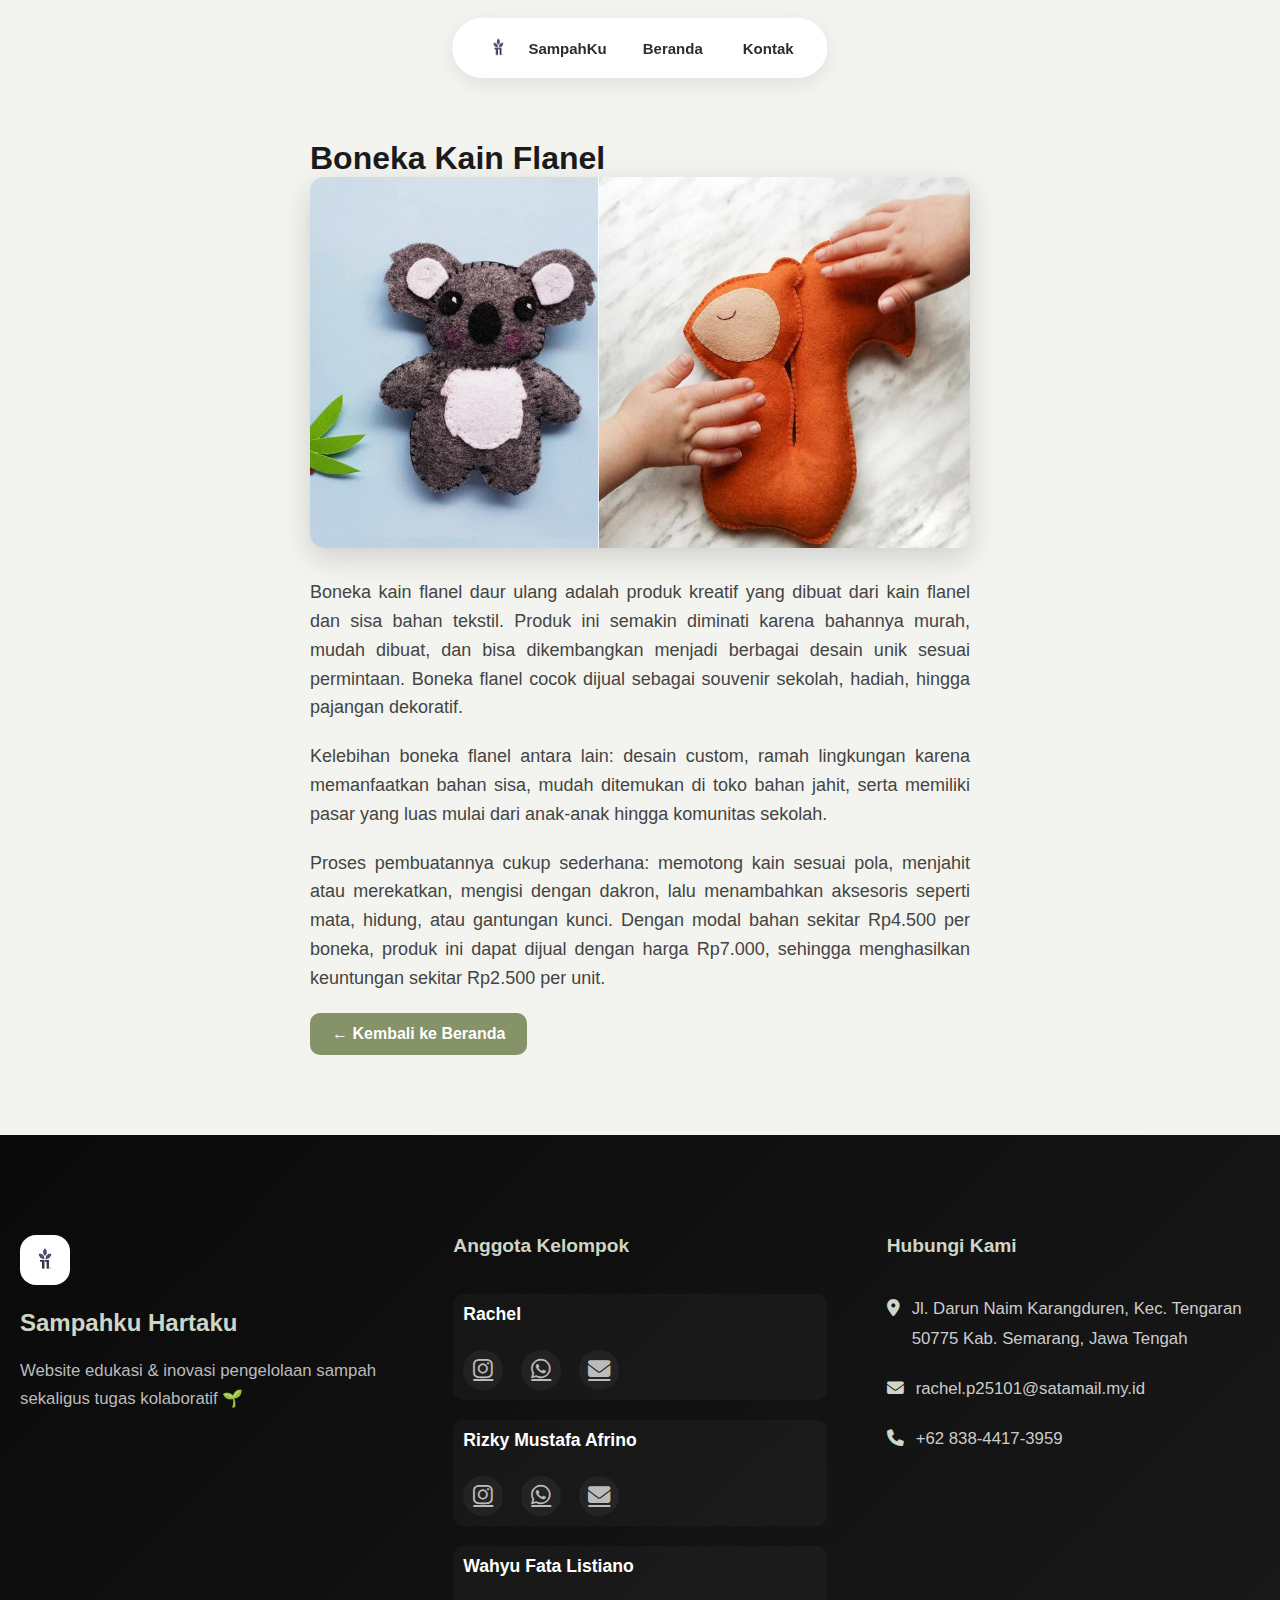
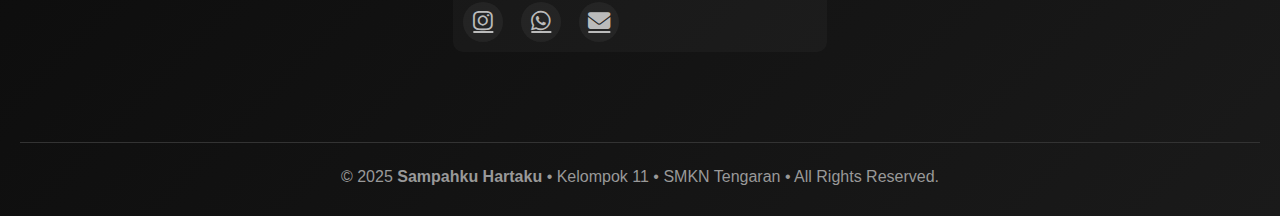
<file: boneka/index.html>
<!DOCTYPE html>
<html lang="en">
<head>
  <meta charset="UTF-8">
  <meta name="viewport" content="width=device-width, initial-scale=1.0">
  <meta http-equiv="X-UA-Compatible" content="ie=edge">
   <link rel="stylesheet" href="https://cdnjs.cloudflare.com/ajax/libs/font-awesome/6.5.0/css/all.min.css">
  <link rel="stylesheet" href="css/style.css">
  <title>Boneka Kain Flanel</title>
</head>
<body>
   <nav class="nav">
    <div class="logo">
      <img src="../assets/gambar/logo.png" alt="Logo" class="logo-img">
      <div style="font-size:15px" onclick="window.location.href='index.html'">SampahKu</div>
    </div>

    <div class="nav-links">
      <a href="../index.html">Beranda</a>
      <a href="#kontak">Kontak</a>
    </div>

    <div class="hamburger" id="hamburger">
      <span></span>
      <span></span>
      <span></span>
    </div>

    <div class="nav-dropdown" id="navDropdown">
      <a href="../index.html">Beranda</a>
      <a href="#kontak">Kontak</a>
    </div>
  </nav>

  <div class="container">
    <h1 class="text">Boneka Kain Flanel</h1>

    <img src="../assets/gambar/boneka.jpg" class="gambar" alt="Boneka Flanel">

    <p class="materi">
      Boneka kain flanel daur ulang adalah produk kreatif yang dibuat dari kain flanel 
      dan sisa bahan tekstil. Produk ini semakin diminati karena bahannya murah, mudah
      dibuat, dan bisa dikembangkan menjadi berbagai desain unik sesuai permintaan.
      Boneka flanel cocok dijual sebagai souvenir sekolah, hadiah, hingga pajangan dekoratif.
    </p>

    <p class="materi">
      Kelebihan boneka flanel antara lain: desain custom, ramah lingkungan karena memanfaatkan 
      bahan sisa, mudah ditemukan di toko bahan jahit, serta memiliki pasar yang luas mulai dari 
      anak-anak hingga komunitas sekolah.
    </p>

    <p class="materi">
      Proses pembuatannya cukup sederhana: memotong kain sesuai pola, menjahit atau merekatkan,
      mengisi dengan dakron, lalu menambahkan aksesoris seperti mata, hidung, atau gantungan kunci.
      Dengan modal bahan sekitar Rp4.500 per boneka, produk ini dapat dijual dengan harga Rp7.000,
      sehingga menghasilkan keuntungan sekitar Rp2.500 per unit.
    </p>

    <a href="../index.html" class="btn-back">← Kembali ke Beranda</a>
  </div>

<footer class="footer">
  <div class="footer-container">
    <div class="footer-brand">
      <img src="../assets/gambar/logo.png" alt="Logo" class="footer-logo">
      <h3>Sampahku Hartaku</h3>
      <p>Website edukasi & inovasi pengelolaan sampah sekaligus tugas kolaboratif 🌱</p>
    </div>

    <div class="footer-team">
      <h4>Anggota Kelompok</h4>
      <div class="member-footer">
        <h5>Rachel</h5>
        <div class="social-icons">
          <a href="https://instagram.com/racchell.a" target="_blank"><i class="fab fa-instagram"></i></a>
          <a href="https://wa.me/6283142612230" target="_blank"><i class="fab fa-whatsapp"></i></a>
          <a href="mailto:rachel.p25101@satamail.my.id
            "><i class="fas fa-envelope"></i></a>
        </div>
      </div>

      <div class="member-footer">
        <h5>Rizky Mustafa Afrino</h5>
        <div class="social-icons">
          <a href="https://instagram.com/riz_456d" target="_blank"><i class="fab fa-instagram"></i></a>
          <a href="https://wa.me/6282326744030" target="_blank"><i class="fab fa-whatsapp"></i></a>
          <a href="mailto:rizkymustafa21@gmail.com"><i class="fas fa-envelope"></i></a>
        </div>
      </div>

      <div class="member-footer">
        <h5>Wahyu Fata Listiano</h5>
        <div class="social-icons">
          <a href="https://instagram.com/pat4_li" target="_blank"><i class="fab fa-instagram"></i></a>
          <a href="https://wa.me/6283844173959" target="_blank"><i class="fab fa-whatsapp"></i></a>
          <a href="mailto:wahyu.p25137@satamail.my.id"><i class="fas fa-envelope"></i></a>
        </div>
      </div>
    </div>

    <div class="footer-contact" id="kontak">
      <h4>Hubungi Kami</h4>
      <p><i class="fas fa-map-marker-alt"></i>Jl. Darun Naim Karangduren, Kec. Tengaran 50775 Kab. Semarang, Jawa Tengah</p>
      <p><i class="fas fa-envelope"></i>rachel.p25101@satamail.my.id</p>
      <p><i class="fas fa-phone"></i> +62 838-4417-3959</p>
    </div>
  </div>
  
  <div class="footer-bottom">
   <p>© 2025 <strong>Sampahku Hartaku</strong> • Kelompok 11 • SMKN Tengaran • All Rights Reserved.</p>
  </div>
</footer>
   <script src="../assets/javascript/script.js"></script>
 </body>
</html>
</file>
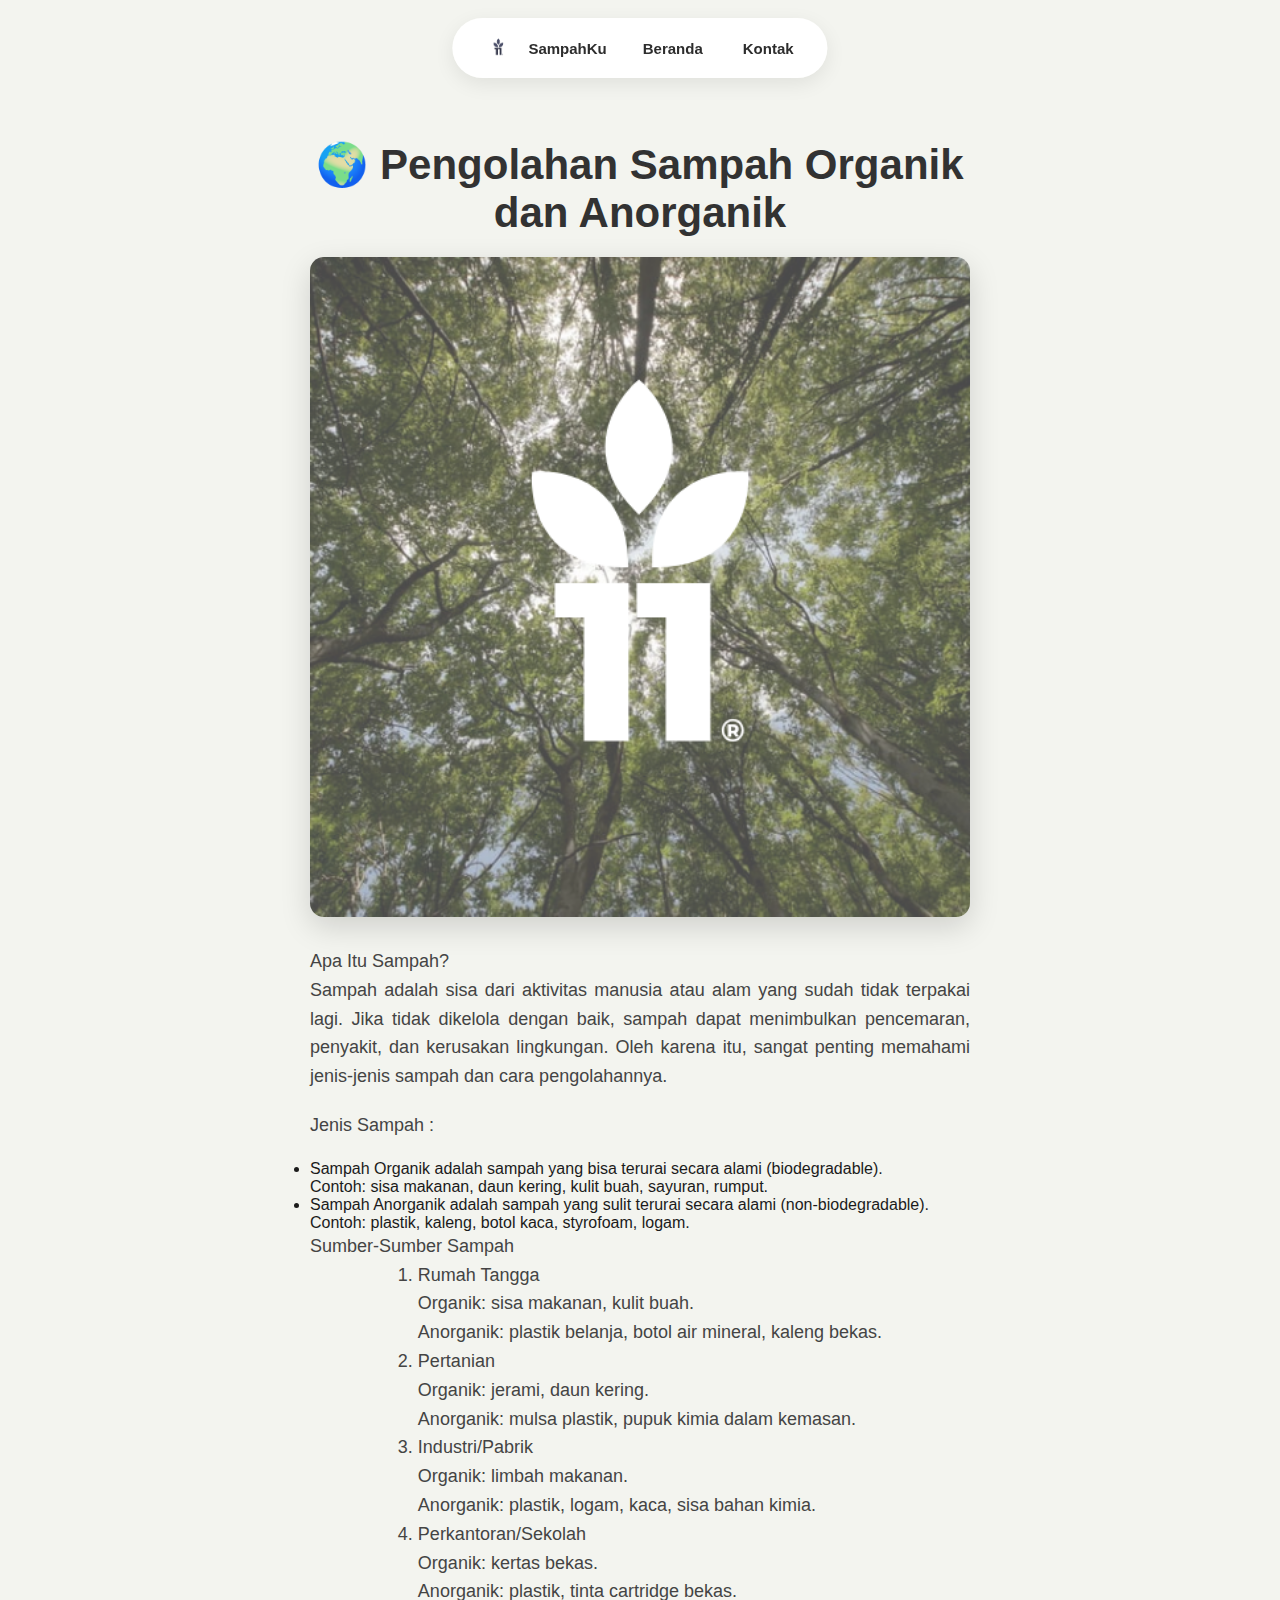
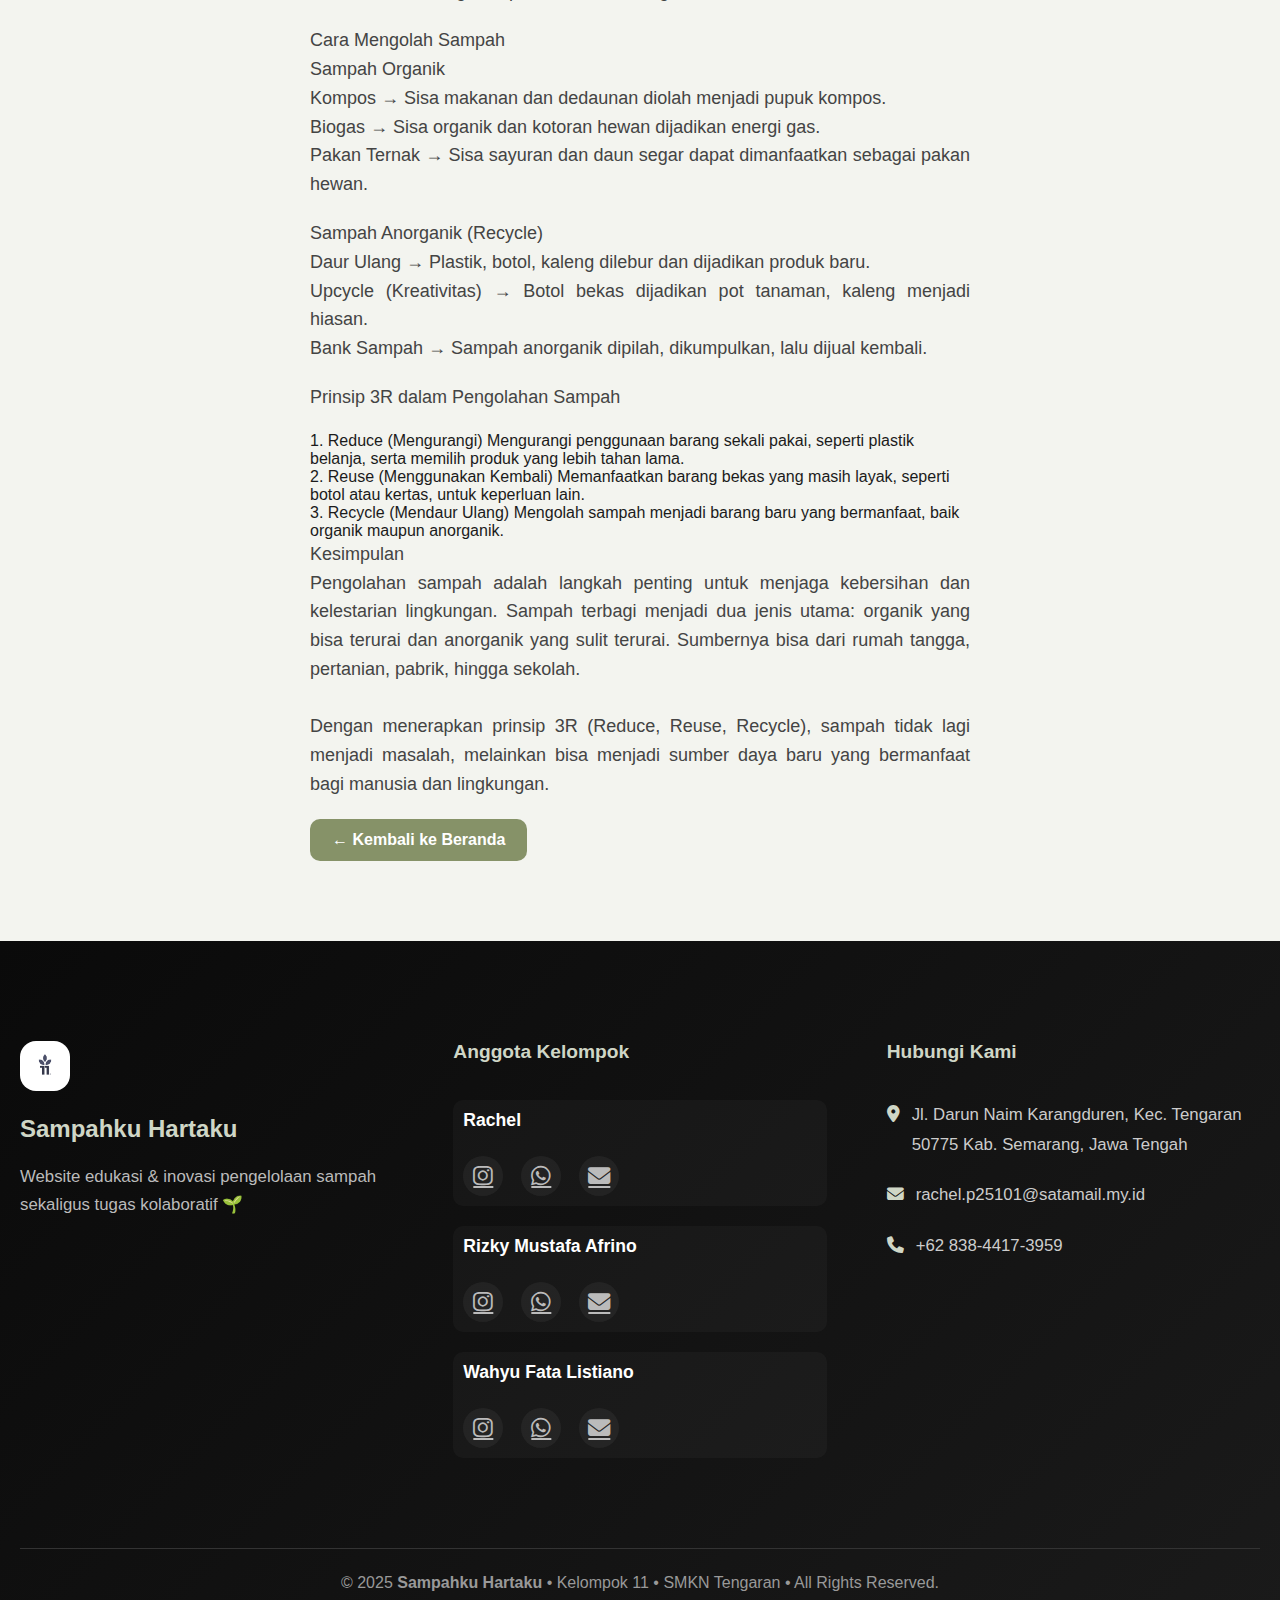
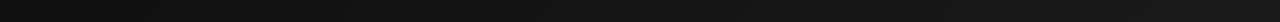
<file: ipas/index.html>
<!DOCTYPE html>
<html lang="en">
<head>
  <meta charset="UTF-8">
  <meta name="viewport" content="width=device-width, initial-scale=1.0">
  <meta http-equiv="X-UA-Compatible" content="ie=edge">
   <link rel="stylesheet" href="https://cdnjs.cloudflare.com/ajax/libs/font-awesome/6.5.0/css/all.min.css">
  <link rel="stylesheet" href="style.css">
  <title>Materi Ipas</title>
</head>
<body>
   <nav class="nav">
    <div class="logo">
      <img src="../assets/gambar/logo.png" alt="Logo" class="logo-img">
      <div style="font-size:15px" onclick="window.location.href='index.html'">SampahKu</div>
    </div>

    <div class="nav-links">
      <a href="../index.html">Beranda</a>
      <a href="#kontak">Kontak</a>
    </div>

    <div class="hamburger" id="hamburger">
      <span></span>
      <span></span>
      <span></span>
    </div>

    <div class="nav-dropdown" id="navDropdown">
      <a href="../index.html">Beranda</a>
      <a href="#kontak">Kontak</a>
    </div>
  </nav>

  <div class="container">
    <h1 class="title">🌍 Pengolahan Sampah Organik dan Anorganik</h1>

    <img src="../assets/gambar/ipas.png" class="gambar" alt="Ipas">

    <p class="materi">
      Apa Itu Sampah? <br>  Sampah adalah sisa dari aktivitas manusia atau alam yang sudah tidak terpakai lagi. Jika tidak dikelola dengan baik, sampah dapat menimbulkan pencemaran, penyakit, dan kerusakan lingkungan. Oleh karena itu, sangat penting memahami jenis-jenis sampah dan cara pengolahannya.
    </p>
    
    <p class="materi">
        Jenis Sampah :
        <ul class="jenis">
          <li>Sampah Organik adalah sampah yang bisa terurai secara alami (biodegradable). <br>Contoh: sisa makanan, daun kering, kulit buah, sayuran, rumput.</li>
          <li>Sampah Anorganik adalah sampah yang sulit terurai secara alami (non-biodegradable).<br>Contoh: plastik, kaleng, botol kaca, styrofoam, logam.</li>
        </ul>
     </p>
     
     <div class="materi">
     <p>Sumber-Sumber Sampah</p>
       <ol>
         <li>Rumah Tangga <br> Organik: sisa makanan, kulit buah. <br>Anorganik: plastik belanja, botol air mineral, kaleng bekas.</li>
         <li>Pertanian <br> Organik: jerami, daun kering. <br> Anorganik: mulsa plastik, pupuk kimia dalam kemasan.</li>
         <li>Industri/Pabrik <br>Organik: limbah makanan. <br>Anorganik: plastik, logam, kaca, sisa bahan kimia.</li>
         <li>Perkantoran/Sekolah <br> Organik: kertas bekas. <br> Anorganik: plastik, tinta cartridge bekas.</li>
       </ol>
       </div>
       
    <p class="materi">Cara Mengolah Sampah <br> Sampah Organik <br>Kompos → Sisa makanan dan dedaunan diolah menjadi pupuk kompos.<br>Biogas → Sisa organik dan kotoran hewan dijadikan energi gas.<br>Pakan Ternak → Sisa sayuran dan daun segar dapat dimanfaatkan sebagai pakan hewan.</p>
      
    <p class="materi"> Sampah Anorganik  (Recycle) <br> Daur Ulang → Plastik, botol, kaleng dilebur dan dijadikan produk baru. <br> Upcycle (Kreativitas) → Botol bekas dijadikan pot tanaman, kaleng menjadi hiasan. <br> Bank Sampah → Sampah anorganik dipilah, dikumpulkan, lalu dijual kembali.</p>
    
    <p class="materi">Prinsip 3R dalam Pengolahan Sampah 
    <p>1. Reduce (Mengurangi) Mengurangi penggunaan barang sekali pakai, seperti plastik belanja, serta memilih produk yang lebih tahan lama.</p>
    
    <p>2. Reuse (Menggunakan Kembali) Memanfaatkan barang bekas yang masih layak, seperti botol atau kertas, untuk keperluan lain.</p>
    <p>3. Recycle (Mendaur Ulang) Mengolah sampah menjadi barang baru yang bermanfaat, baik organik maupun anorganik.</p>

</p>
    
    <p class="materi">Kesimpulan <br> Pengolahan sampah adalah langkah penting untuk menjaga kebersihan dan kelestarian lingkungan. Sampah terbagi menjadi dua jenis utama: organik yang bisa terurai dan anorganik yang sulit terurai. Sumbernya bisa dari rumah tangga, pertanian, pabrik, hingga sekolah. <br> <br>Dengan menerapkan prinsip 3R (Reduce, Reuse, Recycle), sampah tidak lagi menjadi masalah, melainkan bisa menjadi sumber daya baru yang bermanfaat bagi manusia dan lingkungan.
    </p>
       
    <a href="../index.html" class="btn-back">← Kembali ke Beranda</a>
  </div>
  
  <footer class="footer">
  <div class="footer-container">
    <div class="footer-brand">
      <img src="../assets/gambar/logo.png" alt="Logo" class="footer-logo">
      <h3>Sampahku Hartaku</h3>
      <p>Website edukasi & inovasi pengelolaan sampah sekaligus tugas kolaboratif 🌱</p>
    </div>

    <div class="footer-team">
      <h4>Anggota Kelompok</h4>
      <div class="member-footer">
        <h5>Rachel</h5>
        <div class="social-icons">
          <a href="https://instagram.com/racchell.a" target="_blank"><i class="fab fa-instagram"></i></a>
          <a href="https://wa.me/6283142612230" target="_blank"><i class="fab fa-whatsapp"></i></a>
          <a href="mailto:rachel.p25101@satamail.my.id
            "><i class="fas fa-envelope"></i></a>
        </div>
      </div>

      <div class="member-footer">
        <h5>Rizky Mustafa Afrino</h5>
        <div class="social-icons">
          <a href="https://instagram.com/riz_456d" target="_blank"><i class="fab fa-instagram"></i></a>
          <a href="https://wa.me/6282326744030" target="_blank"><i class="fab fa-whatsapp"></i></a>
          <a href="mailto:rizkymustafa21@gmail.com"><i class="fas fa-envelope"></i></a>
        </div>
      </div>

      <div class="member-footer">
        <h5>Wahyu Fata Listiano</h5>
        <div class="social-icons">
          <a href="https://instagram.com/pat4_li" target="_blank"><i class="fab fa-instagram"></i></a>
          <a href="https://wa.me/6283844173959" target="_blank"><i class="fab fa-whatsapp"></i></a>
          <a href="mailto:wahyu.p25137@satamail.my.id"><i class="fas fa-envelope"></i></a>
        </div>
      </div>
    </div>

    <div class="footer-contact" id="kontak">
      <h4>Hubungi Kami</h4>
      <p><i class="fas fa-map-marker-alt"></i>Jl. Darun Naim Karangduren, Kec. Tengaran 50775 Kab. Semarang, Jawa Tengah</p>
      <p><i class="fas fa-envelope"></i>rachel.p25101@satamail.my.id</p>
      <p><i class="fas fa-phone"></i> +62 838-4417-3959</p>
    </div>
  </div>
  
  <div class="footer-bottom">
   <p>© 2025 <strong>Sampahku Hartaku</strong> • Kelompok 11 • SMKN Tengaran • All Rights Reserved.</p>
  </div>
</footer>
   <script src="../assets/javascript/script.js"></script>
 </body>
</html>
</file>
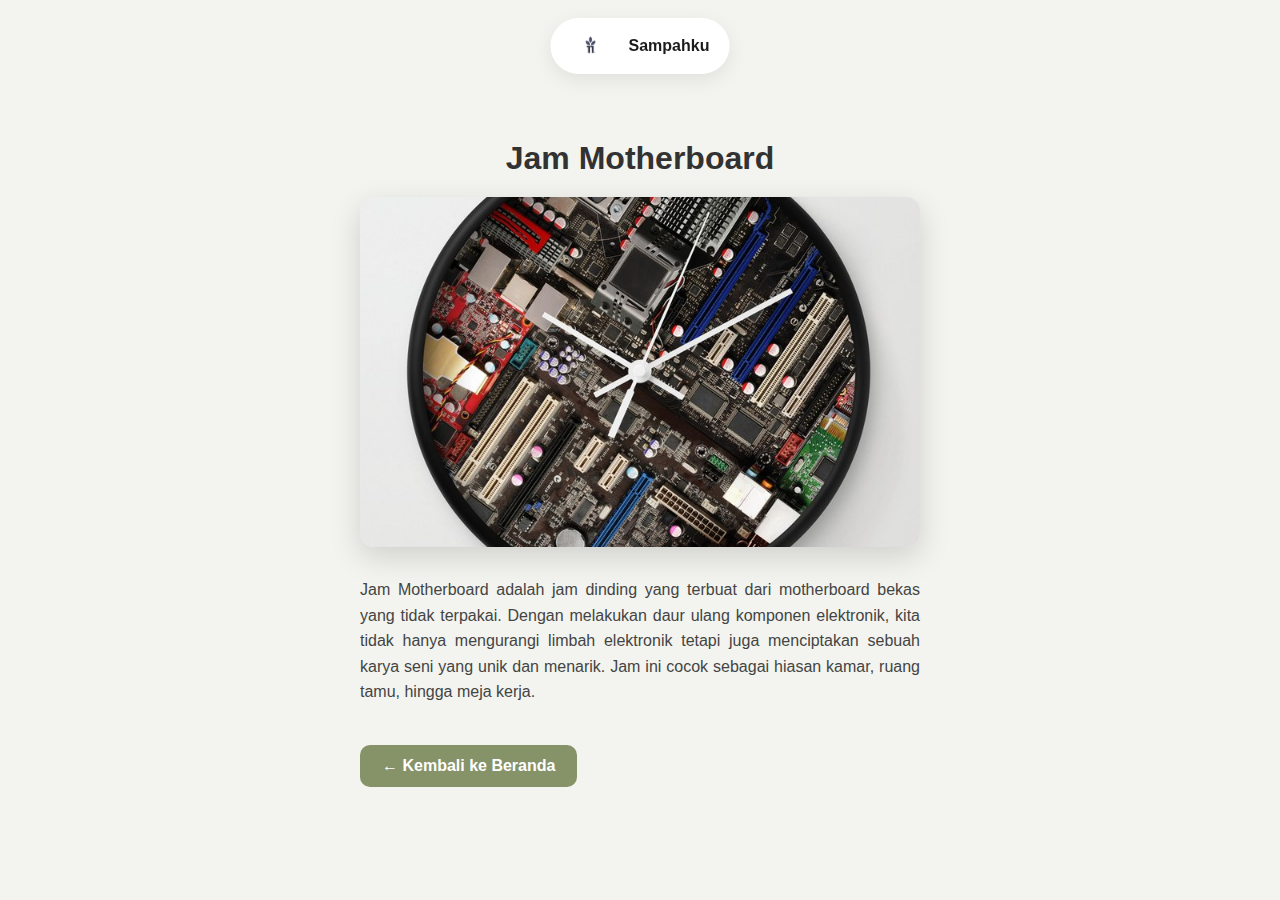
<file: jam_motherboard/index.html>
<!DOCTYPE html>
<html lang="en">
<head>
  <meta charset="UTF-8">
  <meta name="viewport" content="width=device-width, initial-scale=1.0">
  <meta http-equiv="X-UA-Compatible" content="ie=edge">
  <link rel="stylesheet" href="css/jam_mobo.css">
  <title>Produk Jam Motherboard</title>
</head>
<body>
   <nav class="nav">
    <img src="../assets/gambar/logo.png" class="logo-img">
    <span style="font-weight:700;">Sampahku</span>
  </nav>

  <div class="container">
    <h1 class="title">Jam Motherboard</h1>

    <img src="../assets/gambar/jam.jpg" class="jam-img" alt="Jam Motherboard">

    <p class="materi">
      Jam Motherboard adalah jam dinding yang terbuat dari motherboard bekas
      yang tidak terpakai. Dengan melakukan daur ulang komponen elektronik,
      kita tidak hanya mengurangi limbah elektronik tetapi juga menciptakan
      sebuah karya seni yang unik dan menarik. Jam ini cocok sebagai hiasan
      kamar, ruang tamu, hingga meja kerja.
    </p>

    <a href="../index.html" class="btn-back">← Kembali ke Beranda</a>
  </div>

 </body>
</html>
</file>
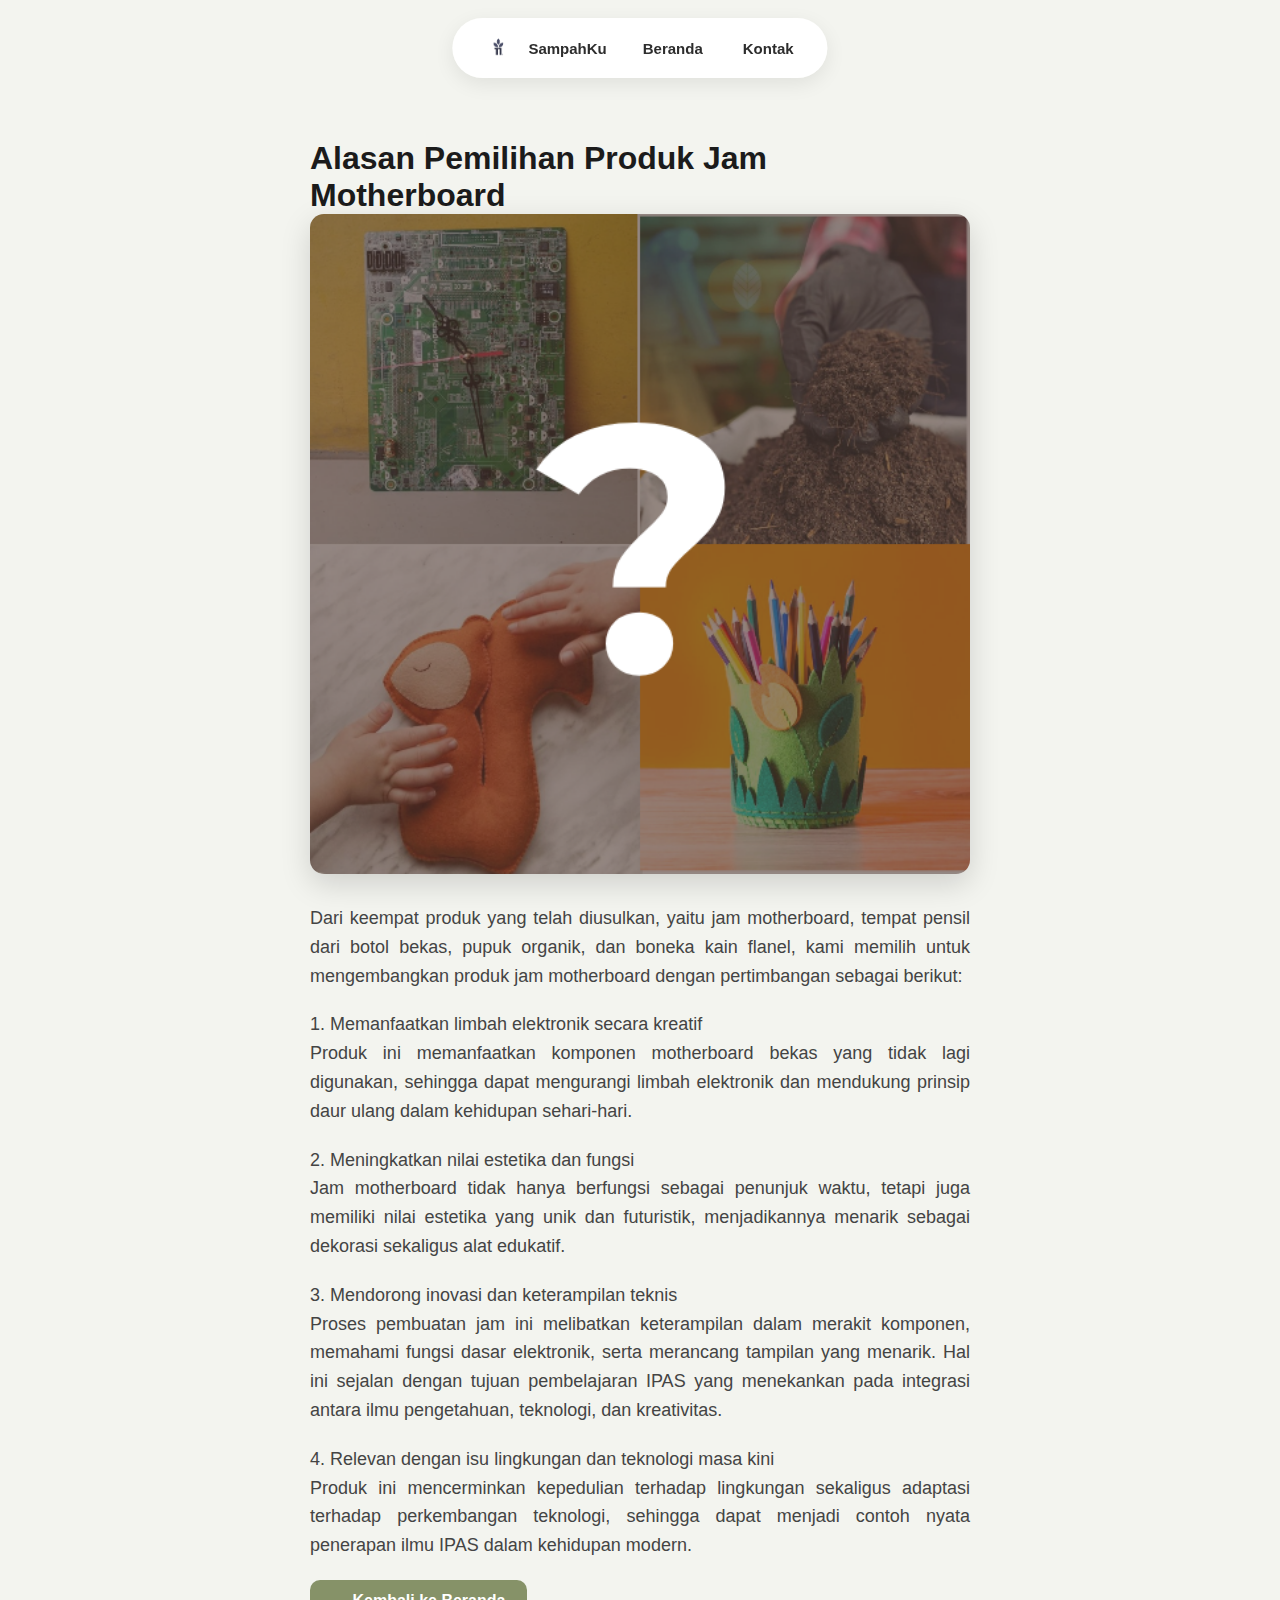
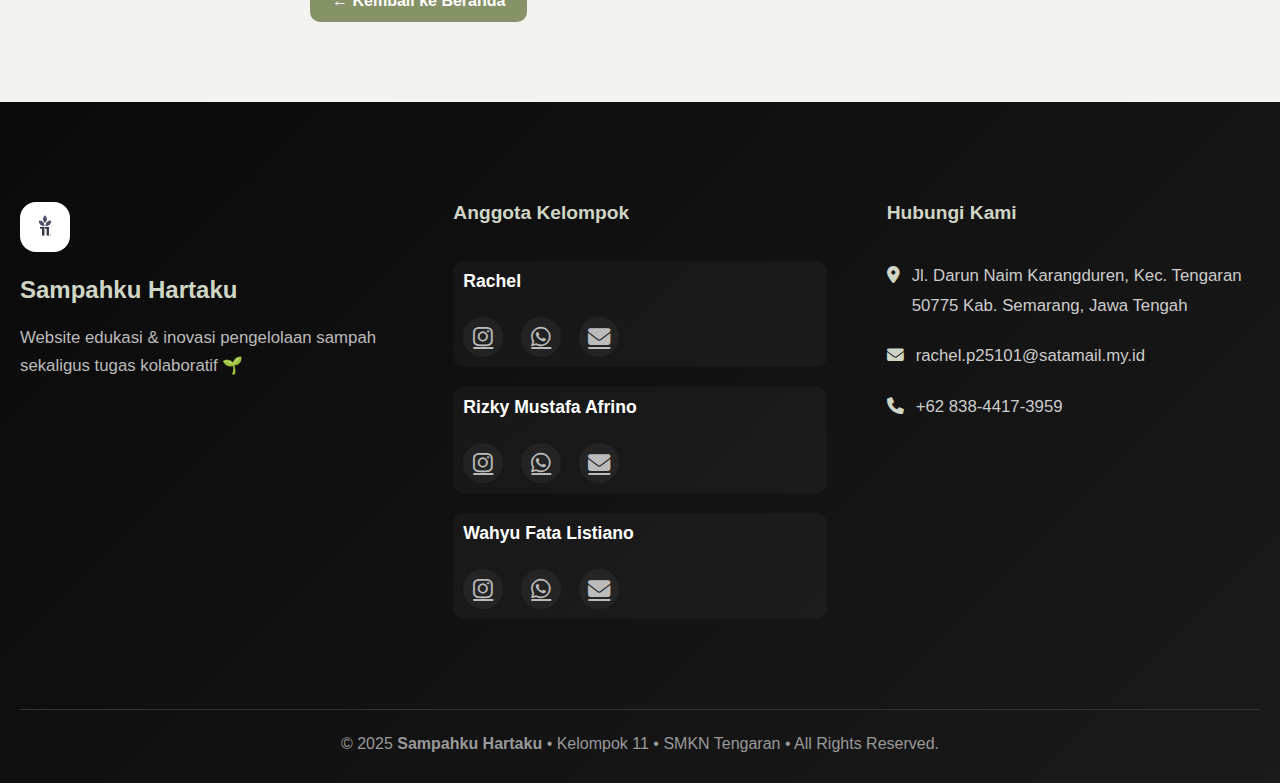
<file: kesimpulan/index.html>
<!DOCTYPE html>
<html lang="en">
<head>
  <meta charset="UTF-8">
  <meta name="viewport" content="width=device-width, initial-scale=1.0">
  <meta http-equiv="X-UA-Compatible" content="ie=edge">
   <link rel="stylesheet" href="https://cdnjs.cloudflare.com/ajax/libs/font-awesome/6.5.0/css/all.min.css">
  <link rel="stylesheet" href="style.css">
  <title>Kesimpulan</title>
</head>
<body>
   <nav class="nav">
    <div class="logo">
      <img src="../assets/gambar/logo.png" alt="Logo" class="logo-img">
      <div style="font-size:15px" onclick="window.location.href='index.html'">SampahKu</div>
    </div>

    <div class="nav-links">
      <a href="../index.html">Beranda</a>
      <a href="#kontak">Kontak</a>
    </div>

    <div class="hamburger" id="hamburger">
      <span></span>
      <span></span>
      <span></span>
    </div>

    <div class="nav-dropdown" id="navDropdown">
      <a href="../index.html">Beranda</a>
      <a href="#kontak">Kontak</a>
    </div>
  </nav>

  <div class="container">
    <h1 class="text">Alasan Pemilihan Produk Jam Motherboard</h1>

    <img src="../assets/gambar/kesimpulan.png" class="gambar" alt="?">

    <p class="materi"> Dari keempat produk yang telah diusulkan, yaitu jam motherboard, tempat pensil dari botol bekas, pupuk organik, dan boneka kain flanel, kami memilih untuk mengembangkan produk jam motherboard dengan pertimbangan sebagai berikut:
    </p>

    <p class="materi">
      1. Memanfaatkan limbah elektronik secara kreatif <br>Produk ini memanfaatkan komponen motherboard bekas yang tidak lagi digunakan, sehingga dapat mengurangi limbah elektronik dan mendukung prinsip daur ulang dalam kehidupan sehari-hari.
    </p>

    <p class="materi">
      2. Meningkatkan nilai estetika dan fungsi <br> Jam motherboard tidak hanya berfungsi sebagai penunjuk waktu, tetapi juga memiliki nilai estetika yang unik dan futuristik, menjadikannya menarik sebagai dekorasi sekaligus alat edukatif.
    </p>
    
    <p class="materi">
      3. Mendorong inovasi dan keterampilan teknis <br> Proses pembuatan jam ini melibatkan keterampilan dalam merakit komponen, memahami fungsi dasar elektronik, serta merancang tampilan yang menarik. Hal ini sejalan dengan tujuan pembelajaran IPAS yang menekankan pada integrasi antara ilmu pengetahuan, teknologi, dan kreativitas.
    </p>
    
    <p class="materi">
      4. Relevan dengan isu lingkungan dan teknologi masa kini  <br>  Produk ini mencerminkan kepedulian terhadap lingkungan sekaligus adaptasi terhadap perkembangan teknologi, sehingga dapat menjadi contoh nyata penerapan ilmu IPAS dalam kehidupan modern.
    </p>

    <a href="../index.html" class="btn-back">← Kembali ke Beranda</a>
  </div>

<footer class="footer">
  <div class="footer-container">
    <div class="footer-brand">
      <img src="../assets/gambar/logo.png" alt="Logo" class="footer-logo">
      <h3>Sampahku Hartaku</h3>
      <p>Website edukasi & inovasi pengelolaan sampah sekaligus tugas kolaboratif 🌱</p>
    </div>

    <div class="footer-team">
      <h4>Anggota Kelompok</h4>
      <div class="member-footer">
        <h5>Rachel</h5>
        <div class="social-icons">
          <a href="https://instagram.com/racchell.a" target="_blank"><i class="fab fa-instagram"></i></a>
          <a href="https://wa.me/6283142612230" target="_blank"><i class="fab fa-whatsapp"></i></a>
          <a href="mailto:rachel.p25101@satamail.my.id
            "><i class="fas fa-envelope"></i></a>
        </div>
      </div>

      <div class="member-footer">
        <h5>Rizky Mustafa Afrino</h5>
        <div class="social-icons">
          <a href="https://instagram.com/riz_456d" target="_blank"><i class="fab fa-instagram"></i></a>
          <a href="https://wa.me/6282326744030" target="_blank"><i class="fab fa-whatsapp"></i></a>
          <a href="mailto:rizkymustafa21@gmail.com"><i class="fas fa-envelope"></i></a>
        </div>
      </div>

      <div class="member-footer">
        <h5>Wahyu Fata Listiano</h5>
        <div class="social-icons">
          <a href="https://instagram.com/pat4_li" target="_blank"><i class="fab fa-instagram"></i></a>
          <a href="https://wa.me/6283844173959" target="_blank"><i class="fab fa-whatsapp"></i></a>
          <a href="mailto:wahyu.p25137@satamail.my.id"><i class="fas fa-envelope"></i></a>
        </div>
      </div>
    </div>

    <div class="footer-contact" id="kontak">
      <h4>Hubungi Kami</h4>
      <p><i class="fas fa-map-marker-alt"></i>Jl. Darun Naim Karangduren, Kec. Tengaran 50775 Kab. Semarang, Jawa Tengah</p>
      <p><i class="fas fa-envelope"></i>rachel.p25101@satamail.my.id</p>
      <p><i class="fas fa-phone"></i> +62 838-4417-3959</p>
    </div>
  </div>
  
  <div class="footer-bottom">
   <p>© 2025 <strong>Sampahku Hartaku</strong> • Kelompok 11 • SMKN Tengaran • All Rights Reserved.</p>
  </div>
</footer>
   <script src="../assets/javascript/script.js"></script>
 </body>
</html>
</file>
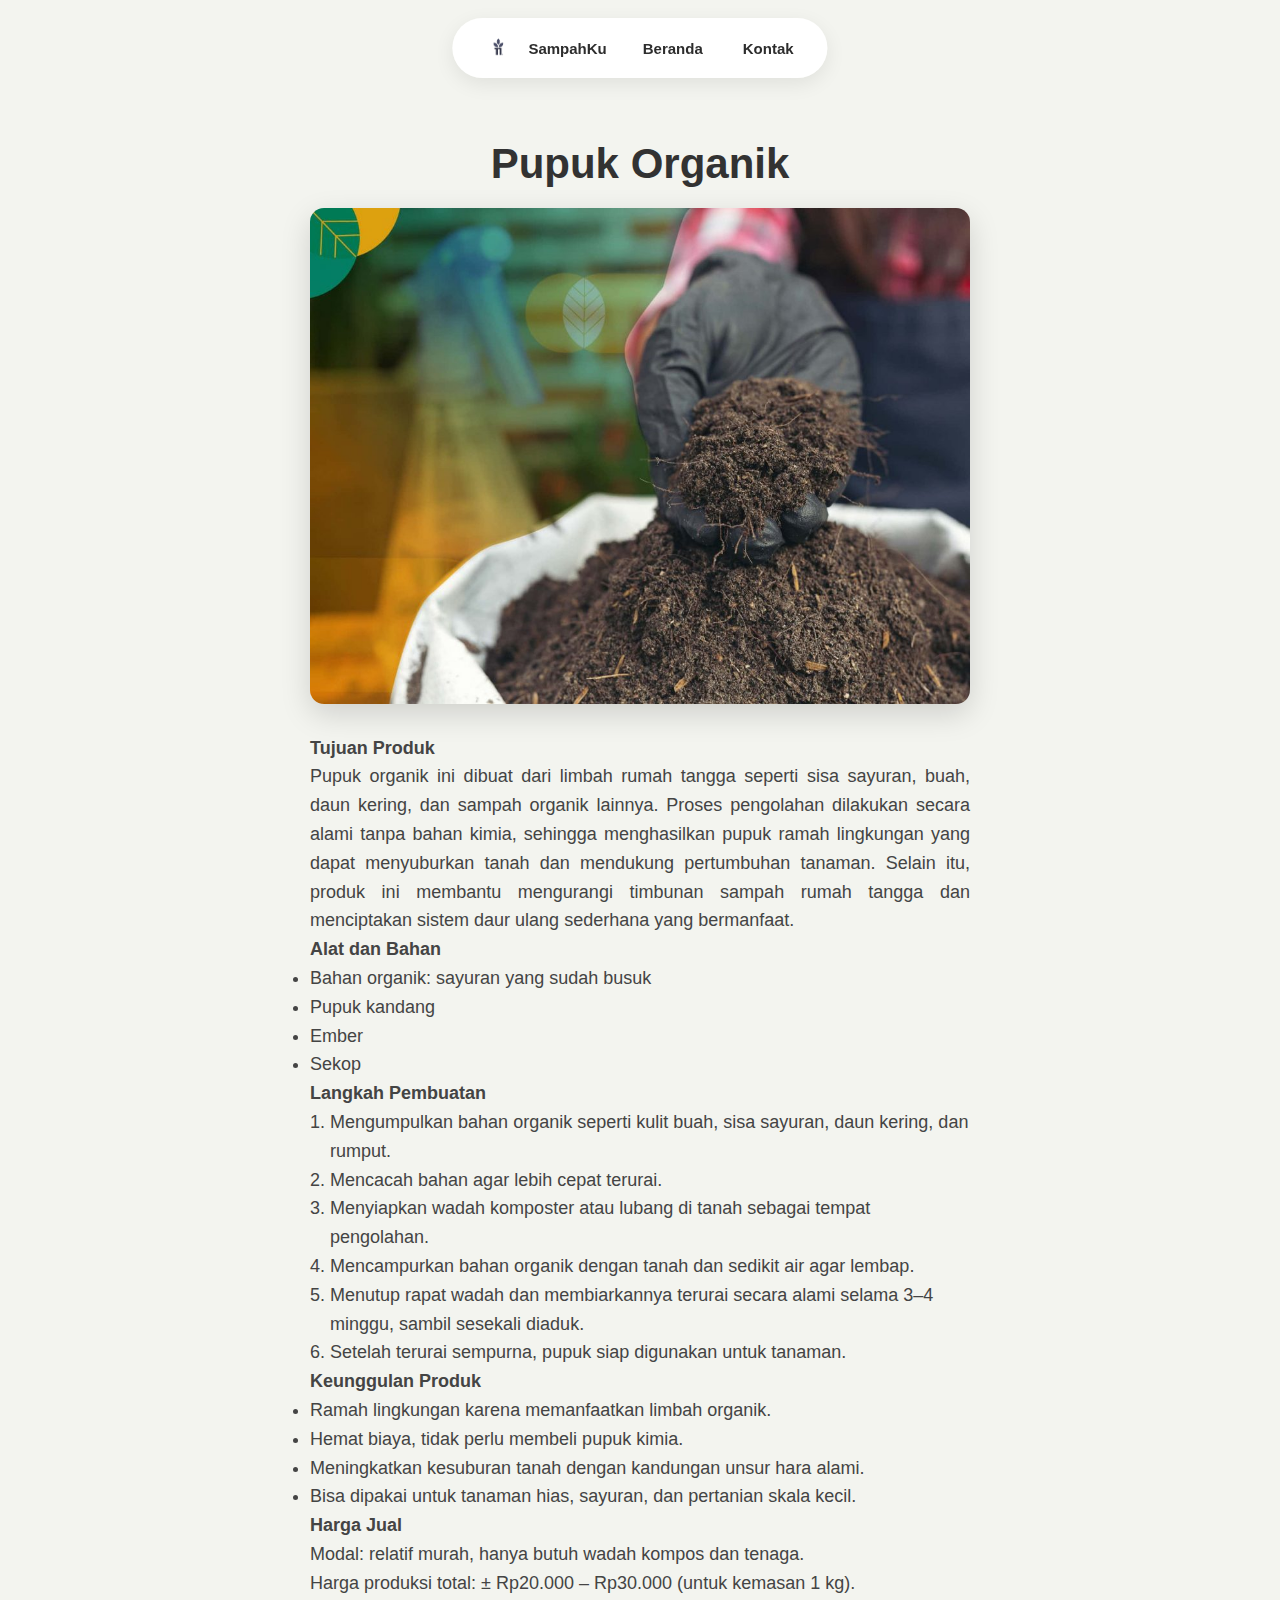
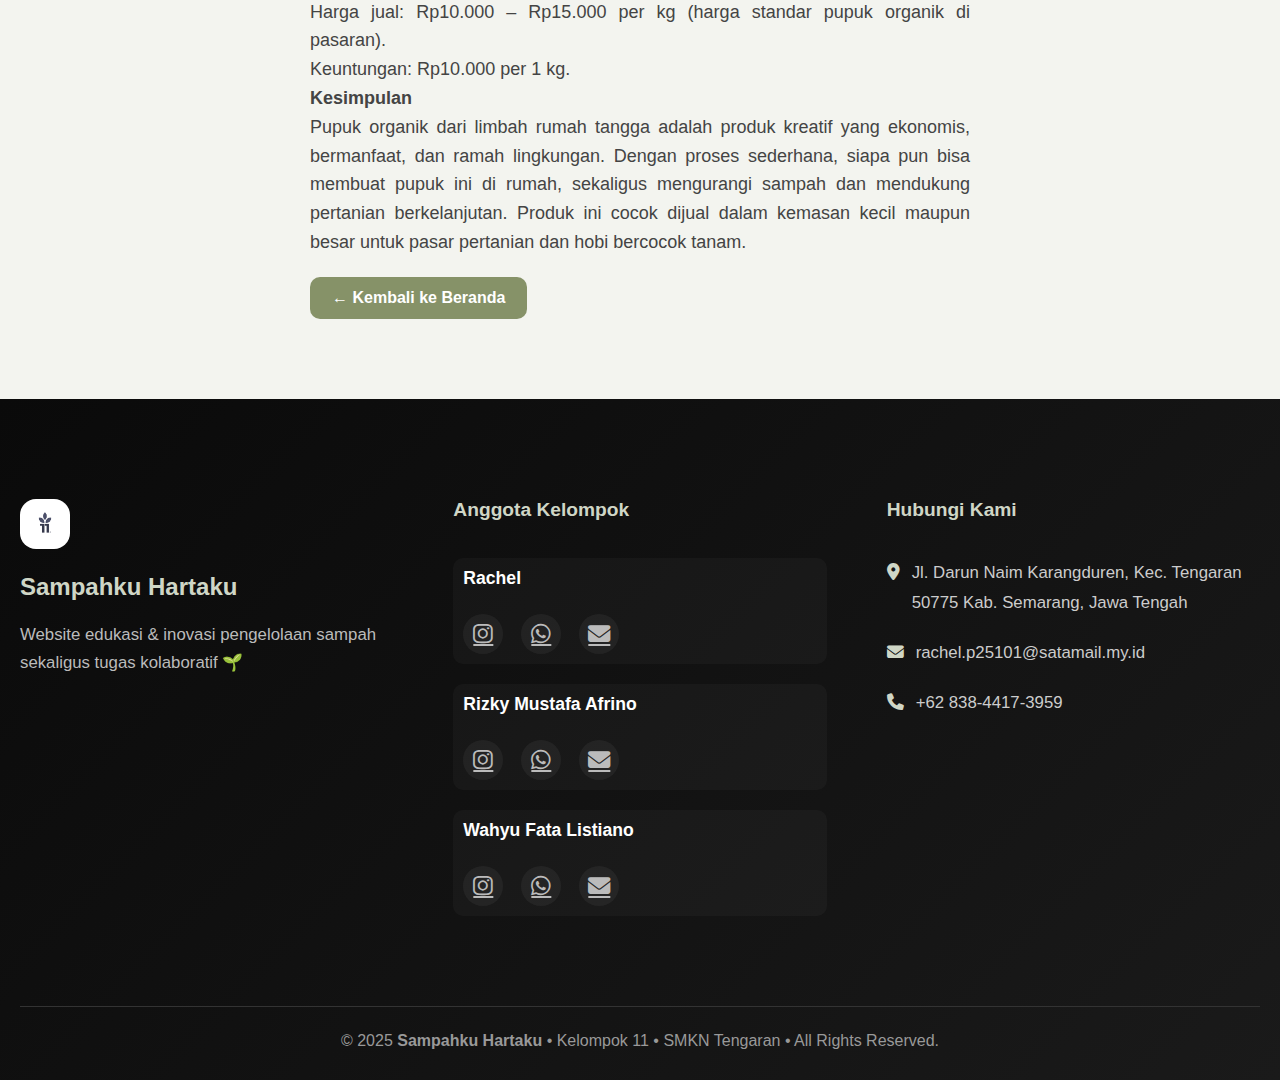
<file: pupuk/index.html>
<!DOCTYPE html>
<html lang="en">
<head>
  <meta charset="UTF-8">
  <meta name="viewport" content="width=device-width, initial-scale=1.0">
  <meta http-equiv="X-UA-Compatible" content="ie=edge">
    <link rel="stylesheet" href="https://cdnjs.cloudflare.com/ajax/libs/font-awesome/6.5.0/css/all.min.css">
  <link rel="stylesheet" href="../ipas/style.css">
  <title>Produk Pupuk Organik</title>
</head>
<body>
  <nav class="nav">
    <div class="logo">
      <img src="../assets/gambar/logo.png" alt="Logo" class="logo-img">
      <div style="font-size:15px" onclick="window.location.href='index.html'">SampahKu</div>
    </div>

    <div class="nav-links">
      <a href="../index.html">Beranda</a>
      <a href="#kontak">Kontak</a>
    </div>

    <div class="hamburger" id="hamburger">
      <span></span>
      <span></span>
      <span></span>
    </div>

    <div class="nav-dropdown" id="navDropdown">
      <a href="../index.html">Beranda</a>
      <a href="#kontak">Kontak</a>
    </div>
  </nav>

  <div class="container">
    <h1 class="title">Pupuk Organik</h1>

    <img src="../assets/gambar/pupuk.jpg" class="gambar" alt="Pupuk Organik">
    
    <div class="materi">
     <p><strong>Tujuan Produk</strong></p>
      <p>
        Pupuk organik ini dibuat dari limbah rumah tangga seperti sisa sayuran, buah, daun kering, dan sampah organik lainnya. 
        Proses pengolahan dilakukan secara alami tanpa bahan kimia, sehingga menghasilkan pupuk ramah lingkungan yang dapat 
        menyuburkan tanah dan mendukung pertumbuhan tanaman. Selain itu, produk ini membantu mengurangi timbunan sampah rumah 
        tangga dan menciptakan sistem daur ulang sederhana yang bermanfaat.
      </p>
      
      <p><strong>Alat dan Bahan</strong></p>
      <ul>
        <li>Bahan organik: sayuran yang sudah busuk</li>
        <li>Pupuk kandang</li>
        <li>Ember</li>
        <li>Sekop</li>
      </ul>
      
      <p><strong>Langkah Pembuatan</strong></p>
      <ol>
        <li>Mengumpulkan bahan organik seperti kulit buah, sisa sayuran, daun kering, dan rumput.</li>
        <li>Mencacah bahan agar lebih cepat terurai.</li>
        <li>Menyiapkan wadah komposter atau lubang di tanah sebagai tempat pengolahan.</li>
        <li>Mencampurkan bahan organik dengan tanah dan sedikit air agar lembap.</li>
        <li>Menutup rapat wadah dan membiarkannya terurai secara alami selama 3–4 minggu, sambil sesekali diaduk.</li>
        <li>Setelah terurai sempurna, pupuk siap digunakan untuk tanaman.</li>
      </ol>
      
      <p><strong>Keunggulan Produk</strong></p>
      <ul>
        <li>Ramah lingkungan karena memanfaatkan limbah organik.</li>
        <li>Hemat biaya, tidak perlu membeli pupuk kimia.</li>
        <li>Meningkatkan kesuburan tanah dengan kandungan unsur hara alami.</li>
        <li>Bisa dipakai untuk tanaman hias, sayuran, dan pertanian skala kecil.</li>
      </ul>
      
      <p><strong>Harga Jual</strong></p>
      <p>Modal: relatif murah, hanya butuh wadah kompos dan tenaga.</p>
      <p>Harga produksi total: ± Rp20.000 – Rp30.000 (untuk kemasan 1 kg).</p>
      <p>Harga jual: Rp10.000 – Rp15.000 per kg (harga standar pupuk organik di pasaran).</p>
      <p>Keuntungan: Rp10.000 per 1 kg.</p>
      
      <p><strong>Kesimpulan</strong></p>
      <p>
        Pupuk organik dari limbah rumah tangga adalah produk kreatif yang ekonomis, bermanfaat, dan ramah lingkungan. 
        Dengan proses sederhana, siapa pun bisa membuat pupuk ini di rumah, sekaligus mengurangi sampah dan mendukung 
        pertanian berkelanjutan. Produk ini cocok dijual dalam kemasan kecil maupun besar untuk pasar pertanian dan 
        hobi bercocok tanam.
      </p>
    </div>
    <a href="../index.html" class="btn-back">← Kembali ke Beranda</a>
  </div>

 <footer class="footer">
  <div class="footer-container">
    <div class="footer-brand">
      <img src="../assets/gambar/logo.png" alt="Logo" class="footer-logo">
      <h3>Sampahku Hartaku</h3>
      <p>Website edukasi & inovasi pengelolaan sampah sekaligus tugas kolaboratif 🌱</p>
    </div>

    <div class="footer-team">
      <h4>Anggota Kelompok</h4>
      <div class="member-footer">
        <h5>Rachel</h5>
        <div class="social-icons">
          <a href="https://instagram.com/racchell.a" target="_blank"><i class="fab fa-instagram"></i></a>
          <a href="https://wa.me/6283142612230" target="_blank"><i class="fab fa-whatsapp"></i></a>
          <a href="mailto:rachel.p25101@satamail.my.id
            "><i class="fas fa-envelope"></i></a>
        </div>
      </div>

      <div class="member-footer">
        <h5>Rizky Mustafa Afrino</h5>
        <div class="social-icons">
          <a href="https://instagram.com/riz_456d" target="_blank"><i class="fab fa-instagram"></i></a>
          <a href="https://wa.me/6282326744030" target="_blank"><i class="fab fa-whatsapp"></i></a>
          <a href="mailto:rizkymustafa21@gmail.com"><i class="fas fa-envelope"></i></a>
        </div>
      </div>

      <div class="member-footer">
        <h5>Wahyu Fata Listiano</h5>
        <div class="social-icons">
          <a href="https://instagram.com/pat4_li" target="_blank"><i class="fab fa-instagram"></i></a>
          <a href="https://wa.me/6283844173959" target="_blank"><i class="fab fa-whatsapp"></i></a>
          <a href="mailto:wahyu.p25137@satamail.my.id"><i class="fas fa-envelope"></i></a>
        </div>
      </div>
    </div>

    <div class="footer-contact" id="kontak">
      <h4>Hubungi Kami</h4>
      <p><i class="fas fa-map-marker-alt"></i>Jl. Darun Naim Karangduren, Kec. Tengaran 50775 Kab. Semarang, Jawa Tengah</p>
      <p><i class="fas fa-envelope"></i>rachel.p25101@satamail.my.id</p>
      <p><i class="fas fa-phone"></i> +62 838-4417-3959</p>
    </div>
  </div>
  
  <div class="footer-bottom">
   <p>© 2025 <strong>Sampahku Hartaku</strong> • Kelompok 11 • SMKN Tengaran • All Rights Reserved.</p>
  </div>
</footer>
   <script src="../assets/javascript/script.js"></script>
 </body>
</html>
</file>
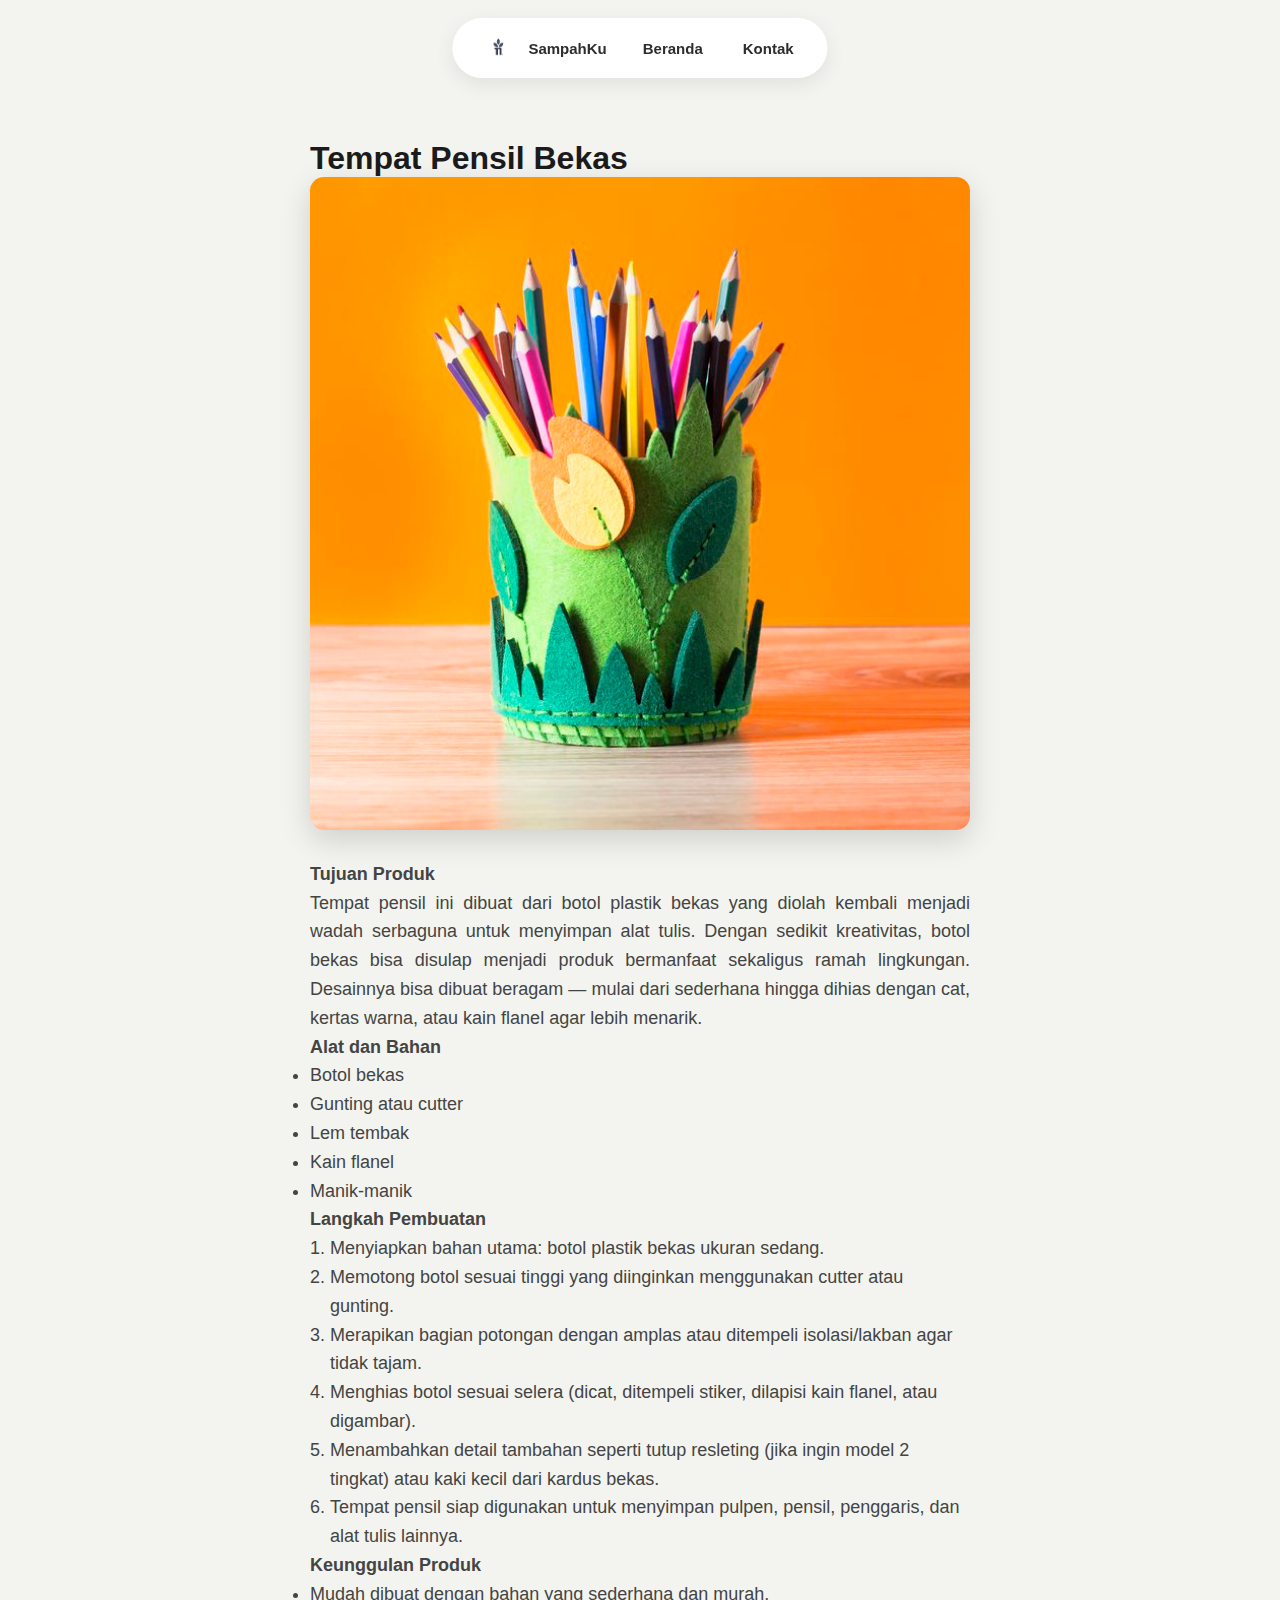
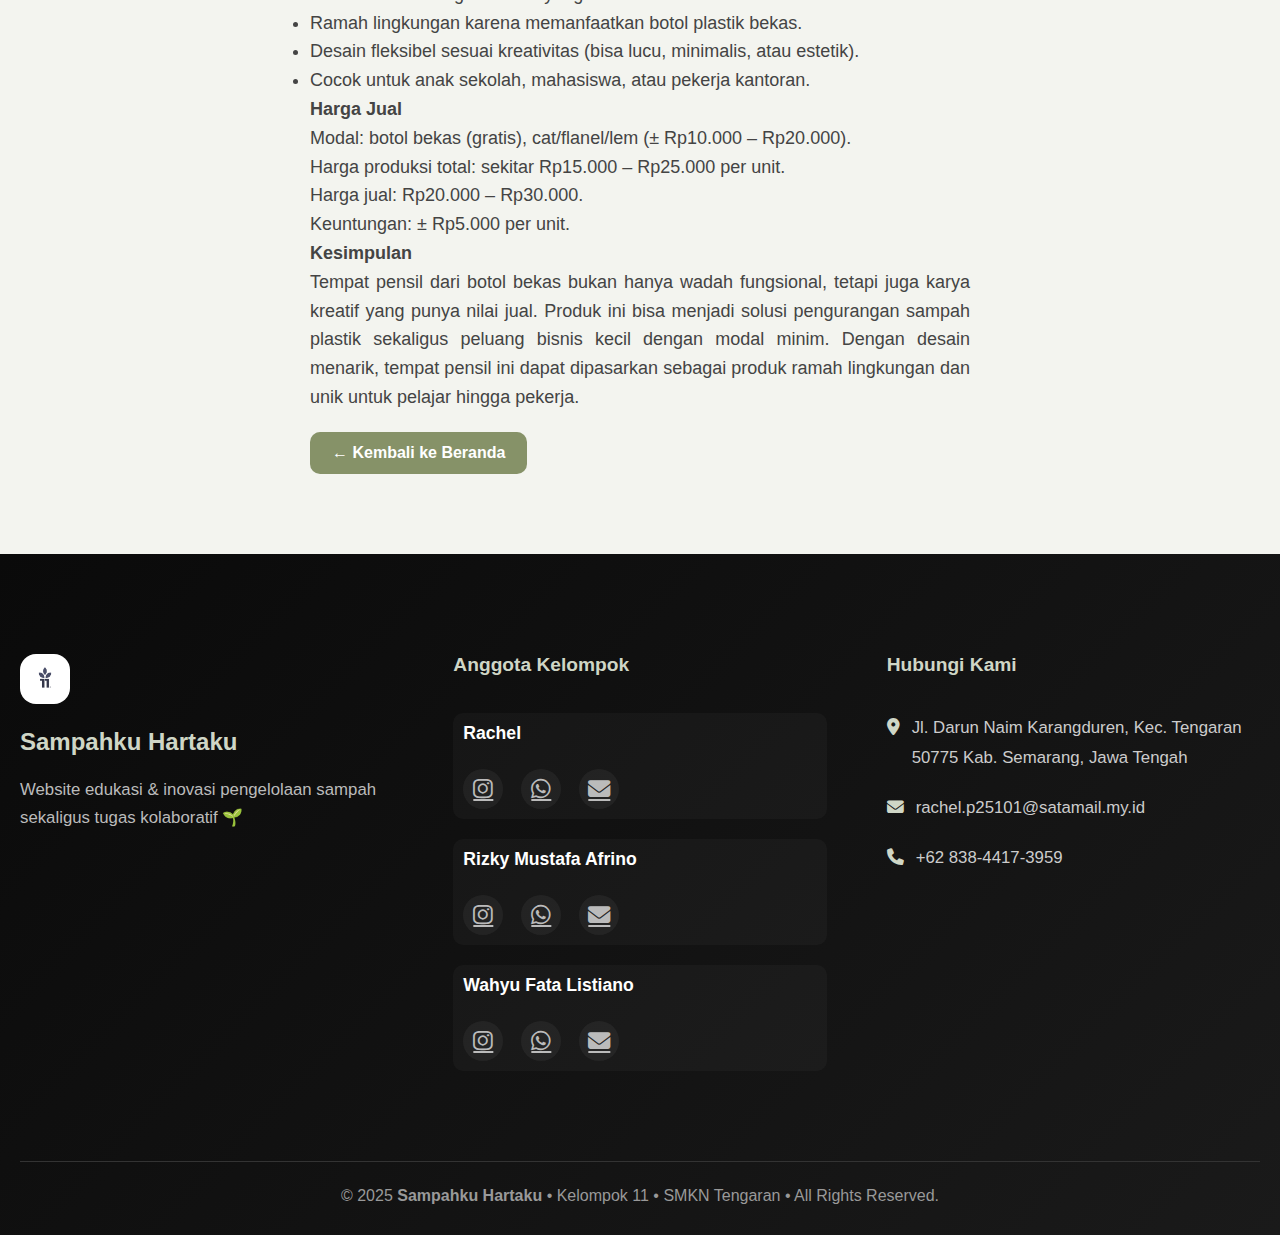
<file: tp/index.html>
<!DOCTYPE html>
<html lang="en">
<head>
  <meta charset="UTF-8">
  <meta name="viewport" content="width=device-width, initial-scale=1.0">
  <meta http-equiv="X-UA-Compatible" content="ie=edge">
    <link rel="stylesheet" href="https://cdnjs.cloudflare.com/ajax/libs/font-awesome/6.5.0/css/all.min.css">
  <link rel="stylesheet" href="style.css">
  <title>Produk Tempat Pensil Bekas</title>
</head>
<body>
  <nav class="nav">
    <div class="logo">
      <img src="../assets/gambar/logo.png" alt="Logo" class="logo-img">
      <div style="font-size:15px" onclick="window.location.href='index.html'">SampahKu</div>
    </div>

    <div class="nav-links">
      <a href="../index.html">Beranda</a>
      <a href="#kontak">Kontak</a>
    </div>

    <div class="hamburger" id="hamburger">
      <span></span>
      <span></span>
      <span></span>
    </div>

    <div class="nav-dropdown" id="navDropdown">
      <a href="../index.html">Beranda</a>
      <a href="#kontak">Kontak</a>
    </div>
  </nav>

  <div class="container">
    <h1 class="text">Tempat Pensil Bekas</h1>

    <img src="../assets/gambar/tempat-pensil-bekas.png" class="gambar" alt="Temapat pensil">
    
    <div class="materi">
     <p><strong>Tujuan Produk</strong></p>
      <p>
        Tempat pensil ini dibuat dari botol plastik bekas yang diolah kembali menjadi wadah serbaguna untuk menyimpan alat tulis. 
        Dengan sedikit kreativitas, botol bekas bisa disulap menjadi produk bermanfaat sekaligus ramah lingkungan. 
        Desainnya bisa dibuat beragam — mulai dari sederhana hingga dihias dengan cat, kertas warna, atau kain flanel agar lebih menarik.
      </p>
      
      <p><strong>Alat dan Bahan</strong></p>
      <ul>
        <li>Botol bekas</li>
        <li>Gunting atau cutter</li>
        <li>Lem tembak</li>
        <li>Kain flanel</li>
        <li>Manik-manik</li>
      </ul>
      
      <p><strong>Langkah Pembuatan</strong></p>
      <ol>
        <li>Menyiapkan bahan utama: botol plastik bekas ukuran sedang.</li>
        <li>Memotong botol sesuai tinggi yang diinginkan menggunakan cutter atau gunting.</li>
        <li>Merapikan bagian potongan dengan amplas atau ditempeli isolasi/lakban agar tidak tajam.</li>
        <li>Menghias botol sesuai selera (dicat, ditempeli stiker, dilapisi kain flanel, atau digambar).</li>
        <li>Menambahkan detail tambahan seperti tutup resleting (jika ingin model 2 tingkat) atau kaki kecil dari kardus bekas.</li>
        <li>Tempat pensil siap digunakan untuk menyimpan pulpen, pensil, penggaris, dan alat tulis lainnya.</li>
      </ol>
      
      <p><strong>Keunggulan Produk</strong></p>
      <ul>
        <li>Mudah dibuat dengan bahan yang sederhana dan murah.</li>
        <li>Ramah lingkungan karena memanfaatkan botol plastik bekas.</li>
        <li>Desain fleksibel sesuai kreativitas (bisa lucu, minimalis, atau estetik).</li>
        <li>Cocok untuk anak sekolah, mahasiswa, atau pekerja kantoran.</li>
      </ul>
      
      <p><strong>Harga Jual</strong></p>
      <p>Modal: botol bekas (gratis), cat/flanel/lem (± Rp10.000 – Rp20.000).</p>
      <p>Harga produksi total: sekitar Rp15.000 – Rp25.000 per unit.</p>
      <p>Harga jual: Rp20.000 – Rp30.000.</p>
      <p>Keuntungan: ± Rp5.000 per unit.</p>
      
      <p><strong>Kesimpulan</strong></p>
      <p>
        Tempat pensil dari botol bekas bukan hanya wadah fungsional, tetapi juga karya kreatif yang punya nilai jual. 
        Produk ini bisa menjadi solusi pengurangan sampah plastik sekaligus peluang bisnis kecil dengan modal minim. 
        Dengan desain menarik, tempat pensil ini dapat dipasarkan sebagai produk ramah lingkungan dan unik untuk pelajar hingga pekerja.
      </p>
    </div>
    <a href="../index.html" class="btn-back">← Kembali ke Beranda</a>
  </div>

 <footer class="footer">
  <div class="footer-container">
    <div class="footer-brand">
      <img src="../assets/gambar/logo.png" alt="Logo" class="footer-logo">
      <h3>Sampahku Hartaku</h3>
      <p>Website edukasi & inovasi pengelolaan sampah sekaligus tugas kolaboratif 🌱</p>
    </div>

    <div class="footer-team">
      <h4>Anggota Kelompok</h4>
      <div class="member-footer">
        <h5>Rachel</h5>
        <div class="social-icons">
          <a href="https://instagram.com/racchell.a" target="_blank"><i class="fab fa-instagram"></i></a>
          <a href="https://wa.me/6283142612230" target="_blank"><i class="fab fa-whatsapp"></i></a>
          <a href="mailto:rachel.p25101@satamail.my.id
            "><i class="fas fa-envelope"></i></a>
        </div>
      </div>

      <div class="member-footer">
        <h5>Rizky Mustafa Afrino</h5>
        <div class="social-icons">
          <a href="https://instagram.com/riz_456d" target="_blank"><i class="fab fa-instagram"></i></a>
          <a href="https://wa.me/6282326744030" target="_blank"><i class="fab fa-whatsapp"></i></a>
          <a href="mailto:rizkymustafa21@gmail.com"><i class="fas fa-envelope"></i></a>
        </div>
      </div>

      <div class="member-footer">
        <h5>Wahyu Fata Listiano</h5>
        <div class="social-icons">
          <a href="https://instagram.com/pat4_li" target="_blank"><i class="fab fa-instagram"></i></a>
          <a href="https://wa.me/6283844173959" target="_blank"><i class="fab fa-whatsapp"></i></a>
          <a href="mailto:wahyu.p25137@satamail.my.id"><i class="fas fa-envelope"></i></a>
        </div>
      </div>
    </div>

    <div class="footer-contact" id="kontak">
      <h4>Hubungi Kami</h4>
      <p><i class="fas fa-map-marker-alt"></i>Jl. Darun Naim Karangduren, Kec. Tengaran 50775 Kab. Semarang, Jawa Tengah</p>
      <p><i class="fas fa-envelope"></i>rachel.p25101@satamail.my.id</p>
      <p><i class="fas fa-phone"></i> +62 838-4417-3959</p>
    </div>
  </div>
  
  <div class="footer-bottom">
   <p>© 2025 <strong>Sampahku Hartaku</strong> • Kelompok 11 • SMKN Tengaran • All Rights Reserved.</p>
  </div>
</footer>
   <script src="../assets/javascript/script.js"></script>
 </body>
</html>
</file>
<file: boneka/css/style.css>
:root{
      --bg:#f3f4ef;
      --accent:#869268;
      --accent-2:#cfd6c6;
      --card:#ffffff;
      --muted:#6b6b6b;
    }

    *{
      margin:0;
      padding:0;
      box-sizing:border-box;
      font-family:"Inter",sans-serif;
    }

    body{
      background:var(--bg);
      color:#1b1b1b;
    }

    .nav {
      position:fixed;
      top:18px;
      left:50%;
      transform:translateX(-50%);
      z-index:100;
      background:rgba(255,255,255,0.95);
      border-radius:999px;
      box-shadow:0 6px 20px rgba(17,17,17,0.08);
      padding:10px 26px;
      display:flex;
      align-items:center;
      gap:28px;
      backdrop-filter:blur(6px);
    }
    
    .nav .logo{
      display:flex;
      align-items:center;
      gap:10px;
      font-weight:700;
      color:#2d2d2d;
    }
    
    .logo-img{
      width: 40px;
      height: 40px;
      border-radius: 8px;
      object-fit: cover;
    }
    
    .nav-links{
      display:flex;
      gap:24px;
    }
    
    .nav a{
      color:#2d2d2d;
      text-decoration:none;
      font-weight:600;
      padding:6px 8px;
      border-radius:8px;
      transition:.2s;
      font-size:15px;
    }
    
    .nav a:hover{
      background:var(--accent-2);
      color:#fff;
      transform:translateY(-2px)
      }

    .hamburger{
      display:none;
      flex-direction:column;
      justify-content:center;
      gap:4px;
      width:24px;
      height:20px;
      cursor:pointer;
    }
    .hamburger span{
      height:3px;
      background:#333;
      border-radius:4px;
      transition:all .3s ease;
    }
    .hamburger.active span:nth-child(1){
      transform:rotate(45deg) translateY(8px);
      }
    .hamburger.active span:nth-child(2){
      opacity:0;
    }
    .hamburger.active span:nth-child(3){
      transform:rotate(-45deg) translateY(-8px);
      }
        
    .nav-dropdown{
      display:none;
      flex-direction:column;
      gap:16px;
      background:rgba(255,255,255,0.98);
      border-radius:16px;
      box-shadow:0 8px 18px rgba(0,0,0,0.1);
      padding:16px 22px;
      position:absolute;
      top:70px;
      right:0;
      width:180px;
      animation:fadeIn .25s ease forwards;
    }
    
    @keyframes fadeIn{
      from{opacity:0;transform:translateY(-10px)}
      to{opacity:1;transform:translateY(0)}
    }

    @media (max-width:680px){
      .nav{
        gap:10px;
        padding:10px 16px;
        justify-content:space-between;
        width:90%;
      }
      .nav-links{display:none;}
      .hamburger{display:flex;}
      .nav.active .nav-dropdown{display:flex;}
    }

@keyframes slideUp {
  from {
    opacity: 0;
    transform: translateY(50px) scale(0.95);
  }
  to {
    opacity: 1;
    transform: translateY(0) scale(1);
  }
}

    .container{
      max-width:700px;
      margin:120px auto 60px;
      padding:20px;
    }

    .title{
      text-align:center;
      font-size:42px;
      font-weight:700;
      margin-bottom:20px;
      color:#323232;
    }

    .gambar{
      width:100%;
      border-radius:14px;
      box-shadow:0 10px 30px rgba(0,0,0,0.15);
      margin-bottom:26px;
      object-fit:cover;
    }

    .materi{
      font-size:18px;
      line-height:1.6;
      color:#444;
      text-align:justify;
      margin-bottom: 20px;
    }
    
    .materi ol{
     width: fit-content;
     margin: 0 auto;
     text-align: left;
     padding-left: 20px;
    }
    
    .alat-bahan {
      list-style: none;
      padding-left: 0;
      margin: 10px 0 34px;
    }
    
    .alat-bahan li {
      position: relative;
      padding-left: 20px;
      margin-bottom: 6px;
      font-size: 18px;
      line-height: 1.6;
      color: #444;
    }
    
    .alat-bahan li::before {
      content: "•";
      position: absolute;
      left: 0;
      top: 0;
      color: var(--accent);
      font-weight: 700;
    }

    .btn-back{
      display:inline-block;
      padding:12px 22px;
      background:var(--accent);
      color:#fff;
      border-radius:10px;
      text-decoration:none;
      font-weight:600;
      transition:.25s;
    }
    .btn-back:hover{
      background:#6e7a53;
      transform:translateY(-2px);
    }
    
.footer {
  background: linear-gradient(135deg, #0a0a0a 0%, #1a1a1a 100%);
  color: #eee;
  padding: 100px 20px 30px;
  font-family: 'Inter', sans-serif;
  position: relative;
  overflow: hidden;
}

.footer::before {
  content: '';
  position: absolute;
  top: 0;
  left: 0;
  right: 0;
  height: 1px;
  background: var(--gradient);
}

.footer-container {
  display: flex;
  flex-wrap: wrap;
  justify-content: space-between;
  gap: 60px;
  max-width: 1300px;
  margin: 0 auto;
  position: relative;
  z-index: 2;
}

.footer-brand {
  flex: 1;
  min-width: 280px;
}

.footer-logo {
  width: 50px;
  height: 50px;
  border-radius: 16px;
  margin-bottom: 20px;
  background: white;
}

.footer-brand h3 {
  color: var(--accent-2);
  margin-bottom: 20px;
  font-size: 1.5rem;
  font-weight: 800;
}

.footer-brand p {
  font-size: 1.05rem;
  color: #bbb;
  line-height: 1.7;
}

.footer-team {
  flex: 1;
  min-width: 320px;
}

.footer-team h4 {
  color: var(--accent-2);
  margin-bottom: 25px;
  font-size: 1.2rem;
  position: relative;
  padding-bottom: 12px;
  font-weight: 700;
}

.footer-team h4::after {
  content: '';
  position: absolute;
  bottom: 0;
  left: 0;
  width: 50px;
  height: 3px;
  background: var(--gradient);
  border-radius: 3px;
}

.member-footer {
  margin-bottom: 20px;
  transition: var(--transition);
  padding: 10px;
  border-radius: 10px;
  background: rgba(255, 255, 255, 0.03);
}

.member-footer:hover {
  background: rgba(255, 255, 255, 0.08);
  transform: translateX(8px);
}

.member-footer h5 {
  margin: 0 0 8px;
  color: #fff;
  font-size: 1.1rem;
  font-weight: 600;
}

.social-icons {
  display: flex;
  gap: 18px;
  margin-top: 25px;
}

.social-icons a {
  color: #bbb;
  font-size: 1.4rem;
  transition: var(--transition);
  display: flex;
  align-items: center;
  justify-content: center;
  width: 40px;
  height: 40px;
  border-radius: 50%;
  background: rgba(255, 255, 255, 0.05);
  position: relative;
  overflow: hidden;
}

.social-icons a::before {
  content: '';
  position: absolute;
  top: 0;
  left: -100%;
  width: 100%;
  height: 100%;
  background: var(--gradient);
  transition: left 0.6s cubic-bezier(0.65, 0, 0.35, 1);
  opacity: 0.2;
}

.social-icons a:hover::before {
  left: 0;
}

.social-icons a:hover {
  color: var(--accent-2);
  background: rgba(255, 255, 255, 0.1);
  transform: translateY(-5px) scale(1.1);
}

.footer-contact {
  flex: 1;
  min-width: 320px;
}

.footer-contact h4 {
  color: var(--accent-2);
  margin-bottom: 25px;
  font-size: 1.2rem;
  position: relative;
  padding-bottom: 12px;
  font-weight: 700;
}

.footer-contact h4::after {
  content: '';
  position: absolute;
  bottom: 0;
  left: 0;
  width: 50px;
  height: 3px;
  background: var(--gradient);
  border-radius: 3px;
}

.footer-contact p {
  font-size: 1.05rem;
  color: #ccc;
  line-height: 1.8;
  margin-bottom: 20px;
  display: flex;
  align-items: flex-start;
  gap: 12px;
}

.footer-contact i {
  color: var(--accent-2);
  margin-top: 6px;
  flex-shrink: 0;
}

.footer-bottom {
  border-top: 1px solid #333;
  margin-top: 70px;
  padding-top: 25px;
  text-align: center;
  font-size: 1rem;
  color: #999;
  position: relative;
  z-index: 2;
}
</file>
<file: ipas/style.css>
:root{
      --bg:#f3f4ef;
      --accent:#869268;
      --accent-2:#cfd6c6;
      --card:#ffffff;
      --muted:#6b6b6b;
    }

    *{
      margin:0;
      padding:0;
      box-sizing:border-box;
      font-family:"Inter",sans-serif;
    }

    body{
      background:var(--bg);
      color:#1b1b1b;
    }

    .nav {
      position:fixed;
      top:18px;
      left:50%;
      transform:translateX(-50%);
      z-index:100;
      background:rgba(255,255,255,0.95);
      border-radius:999px;
      box-shadow:0 6px 20px rgba(17,17,17,0.08);
      padding:10px 26px;
      display:flex;
      align-items:center;
      gap:28px;
      backdrop-filter:blur(6px);
    }
    
    .nav .logo{
      display:flex;
      align-items:center;
      gap:10px;
      font-weight:700;
      color:#2d2d2d;
    }
    
    .logo-img{
      width: 40px;
      height: 40px;
      border-radius: 8px;
      object-fit: cover;
    }
    
    .nav-links{
      display:flex;
      gap:24px;
    }
    
    .nav a{
      color:#2d2d2d;
      text-decoration:none;
      font-weight:600;
      padding:6px 8px;
      border-radius:8px;
      transition:.2s;
      font-size:15px;
    }
    
    .nav a:hover{
      background:var(--accent-2);
      color:#fff;
      transform:translateY(-2px)
      }

    .hamburger{
      display:none;
      flex-direction:column;
      justify-content:center;
      gap:4px;
      width:24px;
      height:20px;
      cursor:pointer;
    }
    .hamburger span{
      height:3px;
      background:#333;
      border-radius:4px;
      transition:all .3s ease;
    }
    .hamburger.active span:nth-child(1){
      transform:rotate(45deg) translateY(8px);
      }
    .hamburger.active span:nth-child(2){
      opacity:0;
    }
    .hamburger.active span:nth-child(3){
      transform:rotate(-45deg) translateY(-8px);
      }
        
    .nav-dropdown{
      display:none;
      flex-direction:column;
      gap:16px;
      background:rgba(255,255,255,0.98);
      border-radius:16px;
      box-shadow:0 8px 18px rgba(0,0,0,0.1);
      padding:16px 22px;
      position:absolute;
      top:70px;
      right:0;
      width:180px;
      animation:fadeIn .25s ease forwards;
    }
    
    @keyframes fadeIn{
      from{opacity:0;transform:translateY(-10px)}
      to{opacity:1;transform:translateY(0)}
    }

    @media (max-width:680px){
      .nav{
        gap:10px;
        padding:10px 16px;
        justify-content:space-between;
        width:90%;
      }
      .nav-links{display:none;}
      .hamburger{display:flex;}
      .nav.active .nav-dropdown{display:flex;}
    }

@keyframes slideUp {
  from {
    opacity: 0;
    transform: translateY(50px) scale(0.95);
  }
  to {
    opacity: 1;
    transform: translateY(0) scale(1);
  }
}

    .container{
      max-width:700px;
      margin:120px auto 60px;
      padding:20px;
    }

    .title{
      text-align:center;
      font-size:42px;
      font-weight:700;
      margin-bottom:20px;
      color:#323232;
    }

    .gambar{
      width:100%;
      border-radius:14px;
      box-shadow:0 10px 30px rgba(0,0,0,0.15);
      margin-bottom:26px;
      object-fit:cover;
    }

    .materi{
      font-size:18px;
      line-height:1.6;
      color:#444;
      text-align:justify;
      margin-bottom: 20px;
    }
    
    .materi ol{
     width: fit-content;
     margin: 0 auto;
     text-align: left;
     padding-left: 20px;
    }
    
    .alat-bahan {
      list-style: none;
      padding-left: 0;
      margin: 10px 0 34px;
    }
    
    .alat-bahan li {
      position: relative;
      padding-left: 20px;
      margin-bottom: 6px;
      font-size: 18px;
      line-height: 1.6;
      color: #444;
    }
    
    .alat-bahan li::before {
      content: "•";
      position: absolute;
      left: 0;
      top: 0;
      color: var(--accent);
      font-weight: 700;
    }

    .btn-back{
      display:inline-block;
      padding:12px 22px;
      background:var(--accent);
      color:#fff;
      border-radius:10px;
      text-decoration:none;
      font-weight:600;
      transition:.25s;
    }
    .btn-back:hover{
      background:#6e7a53;
      transform:translateY(-2px);
    }
    
.footer {
  background: linear-gradient(135deg, #0a0a0a 0%, #1a1a1a 100%);
  color: #eee;
  padding: 100px 20px 30px;
  font-family: 'Inter', sans-serif;
  position: relative;
  overflow: hidden;
}

.footer::before {
  content: '';
  position: absolute;
  top: 0;
  left: 0;
  right: 0;
  height: 1px;
  background: var(--gradient);
}

.footer-container {
  display: flex;
  flex-wrap: wrap;
  justify-content: space-between;
  gap: 60px;
  max-width: 1300px;
  margin: 0 auto;
  position: relative;
  z-index: 2;
}

.footer-brand {
  flex: 1;
  min-width: 280px;
}

.footer-logo {
  width: 50px;
  height: 50px;
  border-radius: 16px;
  margin-bottom: 20px;
  background: white;
}

.footer-brand h3 {
  color: var(--accent-2);
  margin-bottom: 20px;
  font-size: 1.5rem;
  font-weight: 800;
}

.footer-brand p {
  font-size: 1.05rem;
  color: #bbb;
  line-height: 1.7;
}

.footer-team {
  flex: 1;
  min-width: 320px;
}

.footer-team h4 {
  color: var(--accent-2);
  margin-bottom: 25px;
  font-size: 1.2rem;
  position: relative;
  padding-bottom: 12px;
  font-weight: 700;
}

.footer-team h4::after {
  content: '';
  position: absolute;
  bottom: 0;
  left: 0;
  width: 50px;
  height: 3px;
  background: var(--gradient);
  border-radius: 3px;
}

.member-footer {
  margin-bottom: 20px;
  transition: var(--transition);
  padding: 10px;
  border-radius: 10px;
  background: rgba(255, 255, 255, 0.03);
}

.member-footer:hover {
  background: rgba(255, 255, 255, 0.08);
  transform: translateX(8px);
}

.member-footer h5 {
  margin: 0 0 8px;
  color: #fff;
  font-size: 1.1rem;
  font-weight: 600;
}

.social-icons {
  display: flex;
  gap: 18px;
  margin-top: 25px;
}

.social-icons a {
  color: #bbb;
  font-size: 1.4rem;
  transition: var(--transition);
  display: flex;
  align-items: center;
  justify-content: center;
  width: 40px;
  height: 40px;
  border-radius: 50%;
  background: rgba(255, 255, 255, 0.05);
  position: relative;
  overflow: hidden;
}

.social-icons a::before {
  content: '';
  position: absolute;
  top: 0;
  left: -100%;
  width: 100%;
  height: 100%;
  background: var(--gradient);
  transition: left 0.6s cubic-bezier(0.65, 0, 0.35, 1);
  opacity: 0.2;
}

.social-icons a:hover::before {
  left: 0;
}

.social-icons a:hover {
  color: var(--accent-2);
  background: rgba(255, 255, 255, 0.1);
  transform: translateY(-5px) scale(1.1);
}

.footer-contact {
  flex: 1;
  min-width: 320px;
}

.footer-contact h4 {
  color: var(--accent-2);
  margin-bottom: 25px;
  font-size: 1.2rem;
  position: relative;
  padding-bottom: 12px;
  font-weight: 700;
}

.footer-contact h4::after {
  content: '';
  position: absolute;
  bottom: 0;
  left: 0;
  width: 50px;
  height: 3px;
  background: var(--gradient);
  border-radius: 3px;
}

.footer-contact p {
  font-size: 1.05rem;
  color: #ccc;
  line-height: 1.8;
  margin-bottom: 20px;
  display: flex;
  align-items: flex-start;
  gap: 12px;
}

.footer-contact i {
  color: var(--accent-2);
  margin-top: 6px;
  flex-shrink: 0;
}

.footer-bottom {
  border-top: 1px solid #333;
  margin-top: 70px;
  padding-top: 25px;
  text-align: center;
  font-size: 1rem;
  color: #999;
  position: relative;
  z-index: 2;
}
</file>
<file: jam_motherboard/css/jam_mobo.css>
:root{
      --bg:#f3f4ef;
      --accent:#869268;
      --accent-2:#cfd6c6;
      --card:#ffffff;
      --muted:#6b6b6b;
    }

    *{
      margin:0;
      padding:0;
      box-sizing:border-box;
      font-family:"Inter",sans-serif;
    }

    body{
      background:var(--bg);
      color:#1b1b1b;
    }

    .nav {
      position:fixed;
      top:18px;
      left:50%;
      transform:translateX(-50%);
      z-index:100;
      background:rgba(255,255,255,0.95);
      border-radius:199px;
      box-shadow:0 6px 20px rgba(17,17,17,0.08);
      padding:10px 26px;
      display:flex;
      align-items:center;
      gap:28px;
      backdrop-filter:blur(6px);
    }
    .logo-img{
      width: 40px;
      height: 40px;
      border-radius: 8px;
      object-fit:cover;
    }

    /* CONTENT */
    .container{
      max-width:700px;
      margin:120px auto 60px;
      padding:20px;
    }

    .title{
      text-align:center;
      font-size:42px;
      font-weight:700;
      margin-bottom:20px;
      color:#323232;
    }

    .jam-img{
      width:100%;
      border-radius:14px;
      box-shadow:0 10px 30px rgba(0,0,0,0.15);
      margin-bottom:26px;
      object-fit:cover;
    }

    .materi{
      font-size:18px;
      line-height:1.6;
      color:#444;
      text-align:justify;
      margin-bottom:40px;
    }

    .btn-back{
      display:inline-block;
      padding:12px 22px;
      background:var(--accent);
      color:#fff;
      border-radius:10px;
      text-decoration:none;
      font-weight:600;
      transition:.25s;
    }
    .btn-back:hover{
      background:#6e7a53;
      transform:translateY(-2px);
    }
    
    /* RESPONSIVE DESKTOP */
@media (min-width: 1024px){
  .title{
    font-size:32px;
  }
  .materi{
    font-size:16px;
  }
  .container{
    max-width:600px;
  }
  .nav{
    padding:8px 20px;
    gap:18px;
  }
  
  .jam-img{
  max-height:350px;
  object-fit:cover;
}
}
</file>
<file: kesimpulan/style.css>
:root{
      --bg:#f3f4ef;
      --accent:#869268;
      --accent-2:#cfd6c6;
      --card:#ffffff;
      --muted:#6b6b6b;
    }

    *{
      margin:0;
      padding:0;
      box-sizing:border-box;
      font-family:"Inter",sans-serif;
    }

    body{
      background:var(--bg);
      color:#1b1b1b;
    }

    .nav {
      position:fixed;
      top:18px;
      left:50%;
      transform:translateX(-50%);
      z-index:100;
      background:rgba(255,255,255,0.95);
      border-radius:999px;
      box-shadow:0 6px 20px rgba(17,17,17,0.08);
      padding:10px 26px;
      display:flex;
      align-items:center;
      gap:28px;
      backdrop-filter:blur(6px);
    }
    
    .nav .logo{
      display:flex;
      align-items:center;
      gap:10px;
      font-weight:700;
      color:#2d2d2d;
    }
    
    .logo-img{
      width: 40px;
      height: 40px;
      border-radius: 8px;
      object-fit: cover;
    }
    
    .nav-links{
      display:flex;
      gap:24px;
    }
    
    .nav a{
      color:#2d2d2d;
      text-decoration:none;
      font-weight:600;
      padding:6px 8px;
      border-radius:8px;
      transition:.2s;
      font-size:15px;
    }
    
    .nav a:hover{
      background:var(--accent-2);
      color:#fff;
      transform:translateY(-2px)
      }

    .hamburger{
      display:none;
      flex-direction:column;
      justify-content:center;
      gap:4px;
      width:24px;
      height:20px;
      cursor:pointer;
    }
    .hamburger span{
      height:3px;
      background:#333;
      border-radius:4px;
      transition:all .3s ease;
    }
    .hamburger.active span:nth-child(1){
      transform:rotate(45deg) translateY(8px);
      }
    .hamburger.active span:nth-child(2){
      opacity:0;
    }
    .hamburger.active span:nth-child(3){
      transform:rotate(-45deg) translateY(-8px);
      }
        
    .nav-dropdown{
      display:none;
      flex-direction:column;
      gap:16px;
      background:rgba(255,255,255,0.98);
      border-radius:16px;
      box-shadow:0 8px 18px rgba(0,0,0,0.1);
      padding:16px 22px;
      position:absolute;
      top:70px;
      right:0;
      width:180px;
      animation:fadeIn .25s ease forwards;
    }
    
    @keyframes fadeIn{
      from{opacity:0;transform:translateY(-10px)}
      to{opacity:1;transform:translateY(0)}
    }

    @media (max-width:680px){
      .nav{
        gap:10px;
        padding:10px 16px;
        justify-content:space-between;
        width:90%;
      }
      .nav-links{display:none;}
      .hamburger{display:flex;}
      .nav.active .nav-dropdown{display:flex;}
    }

@keyframes slideUp {
  from {
    opacity: 0;
    transform: translateY(50px) scale(0.95);
  }
  to {
    opacity: 1;
    transform: translateY(0) scale(1);
  }
}

    .container{
      max-width:700px;
      margin:120px auto 60px;
      padding:20px;
    }

    .title{
      text-align:center;
      font-size:42px;
      font-weight:700;
      margin-bottom:20px;
      color:#323232;
    }

    .gambar{
      width:100%;
      border-radius:14px;
      box-shadow:0 10px 30px rgba(0,0,0,0.15);
      margin-bottom:26px;
      object-fit:cover;
    }

    .materi{
      font-size:18px;
      line-height:1.6;
      color:#444;
      text-align:justify;
      margin-bottom: 20px;
    }
    
    .materi ol{
     width: fit-content;
     margin: 0 auto;
     text-align: left;
     padding-left: 20px;
    }

    .btn-back{
      display:inline-block;
      padding:12px 22px;
      background:var(--accent);
      color:#fff;
      border-radius:10px;
      text-decoration:none;
      font-weight:600;
      transition:.25s;
    }
    .btn-back:hover{
      background:#6e7a53;
      transform:translateY(-2px);
    }
    
.footer {
  background: linear-gradient(135deg, #0a0a0a 0%, #1a1a1a 100%);
  color: #eee;
  padding: 100px 20px 30px;
  font-family: 'Inter', sans-serif;
  position: relative;
  overflow: hidden;
}

.footer::before {
  content: '';
  position: absolute;
  top: 0;
  left: 0;
  right: 0;
  height: 1px;
  background: var(--gradient);
}

.footer-container {
  display: flex;
  flex-wrap: wrap;
  justify-content: space-between;
  gap: 60px;
  max-width: 1300px;
  margin: 0 auto;
  position: relative;
  z-index: 2;
}

.footer-brand {
  flex: 1;
  min-width: 280px;
}

.footer-logo {
  width: 50px;
  height: 50px;
  border-radius: 16px;
  margin-bottom: 20px;
  background: white;
}

.footer-brand h3 {
  color: var(--accent-2);
  margin-bottom: 20px;
  font-size: 1.5rem;
  font-weight: 800;
}

.footer-brand p {
  font-size: 1.05rem;
  color: #bbb;
  line-height: 1.7;
}

.footer-team {
  flex: 1;
  min-width: 320px;
}

.footer-team h4 {
  color: var(--accent-2);
  margin-bottom: 25px;
  font-size: 1.2rem;
  position: relative;
  padding-bottom: 12px;
  font-weight: 700;
}

.footer-team h4::after {
  content: '';
  position: absolute;
  bottom: 0;
  left: 0;
  width: 50px;
  height: 3px;
  background: var(--gradient);
  border-radius: 3px;
}

.member-footer {
  margin-bottom: 20px;
  transition: var(--transition);
  padding: 10px;
  border-radius: 10px;
  background: rgba(255, 255, 255, 0.03);
}

.member-footer:hover {
  background: rgba(255, 255, 255, 0.08);
  transform: translateX(8px);
}

.member-footer h5 {
  margin: 0 0 8px;
  color: #fff;
  font-size: 1.1rem;
  font-weight: 600;
}

.social-icons {
  display: flex;
  gap: 18px;
  margin-top: 25px;
}

.social-icons a {
  color: #bbb;
  font-size: 1.4rem;
  transition: var(--transition);
  display: flex;
  align-items: center;
  justify-content: center;
  width: 40px;
  height: 40px;
  border-radius: 50%;
  background: rgba(255, 255, 255, 0.05);
  position: relative;
  overflow: hidden;
}

.social-icons a::before {
  content: '';
  position: absolute;
  top: 0;
  left: -100%;
  width: 100%;
  height: 100%;
  background: var(--gradient);
  transition: left 0.6s cubic-bezier(0.65, 0, 0.35, 1);
  opacity: 0.2;
}

.social-icons a:hover::before {
  left: 0;
}

.social-icons a:hover {
  color: var(--accent-2);
  background: rgba(255, 255, 255, 0.1);
  transform: translateY(-5px) scale(1.1);
}

.footer-contact {
  flex: 1;
  min-width: 320px;
}

.footer-contact h4 {
  color: var(--accent-2);
  margin-bottom: 25px;
  font-size: 1.2rem;
  position: relative;
  padding-bottom: 12px;
  font-weight: 700;
}

.footer-contact h4::after {
  content: '';
  position: absolute;
  bottom: 0;
  left: 0;
  width: 50px;
  height: 3px;
  background: var(--gradient);
  border-radius: 3px;
}

.footer-contact p {
  font-size: 1.05rem;
  color: #ccc;
  line-height: 1.8;
  margin-bottom: 20px;
  display: flex;
  align-items: flex-start;
  gap: 12px;
}

.footer-contact i {
  color: var(--accent-2);
  margin-top: 6px;
  flex-shrink: 0;
}

.footer-bottom {
  border-top: 1px solid #333;
  margin-top: 70px;
  padding-top: 25px;
  text-align: center;
  font-size: 1rem;
  color: #999;
  position: relative;
  z-index: 2;
}
</file>
<file: tp/style.css>
:root{
      --bg:#f3f4ef;
      --accent:#869268;
      --accent-2:#cfd6c6;
      --card:#ffffff;
      --muted:#6b6b6b;
    }

    *{
      margin:0;
      padding:0;
      box-sizing:border-box;
      font-family:"Inter",sans-serif;
    }

    body{
      background:var(--bg);
      color:#1b1b1b;
    }

    .nav {
      position:fixed;
      top:18px;
      left:50%;
      transform:translateX(-50%);
      z-index:100;
      background:rgba(255,255,255,0.95);
      border-radius:999px;
      box-shadow:0 6px 20px rgba(17,17,17,0.08);
      padding:10px 26px;
      display:flex;
      align-items:center;
      gap:28px;
      backdrop-filter:blur(6px);
    }
    
    .nav .logo{
      display:flex;
      align-items:center;
      gap:10px;
      font-weight:700;
      color:#2d2d2d;
    }
    
    .logo-img{
      width: 40px;
      height: 40px;
      border-radius: 8px;
      object-fit: cover;
    }
    
    .nav-links{
      display:flex;
      gap:24px;
    }
    
    .nav a{
      color:#2d2d2d;
      text-decoration:none;
      font-weight:600;
      padding:6px 8px;
      border-radius:8px;
      transition:.2s;
      font-size:15px;
    }
    
    .nav a:hover{
      background:var(--accent-2);
      color:#fff;
      transform:translateY(-2px)
      }

    .hamburger{
      display:none;
      flex-direction:column;
      justify-content:center;
      gap:4px;
      width:24px;
      height:20px;
      cursor:pointer;
    }
    .hamburger span{
      height:3px;
      background:#333;
      border-radius:4px;
      transition:all .3s ease;
    }
    .hamburger.active span:nth-child(1){
      transform:rotate(45deg) translateY(8px);
      }
    .hamburger.active span:nth-child(2){
      opacity:0;
    }
    .hamburger.active span:nth-child(3){
      transform:rotate(-45deg) translateY(-8px);
      }
        
    .nav-dropdown{
      display:none;
      flex-direction:column;
      gap:16px;
      background:rgba(255,255,255,0.98);
      border-radius:16px;
      box-shadow:0 8px 18px rgba(0,0,0,0.1);
      padding:16px 22px;
      position:absolute;
      top:70px;
      right:0;
      width:180px;
      animation:fadeIn .25s ease forwards;
    }
    
    @keyframes fadeIn{
      from{opacity:0;transform:translateY(-10px)}
      to{opacity:1;transform:translateY(0)}
    }

    @media (max-width:680px){
      .nav{
        gap:10px;
        padding:10px 16px;
        justify-content:space-between;
        width:90%;
      }
      .nav-links{display:none;}
      .hamburger{display:flex;}
      .nav.active .nav-dropdown{display:flex;}
    }

@keyframes slideUp {
  from {
    opacity: 0;
    transform: translateY(50px) scale(0.95);
  }
  to {
    opacity: 1;
    transform: translateY(0) scale(1);
  }
}

    .container{
      max-width:700px;
      margin:120px auto 60px;
      padding:20px;
    }

    .title{
      text-align:center;
      font-size:42px;
      font-weight:700;
      margin-bottom:20px;
      color:#323232;
    }

    .gambar{
      width:100%;
      border-radius:14px;
      box-shadow:0 10px 30px rgba(0,0,0,0.15);
      margin-bottom:26px;
      object-fit:cover;
    }

    .materi{
      font-size:18px;
      line-height:1.6;
      color:#444;
      text-align:justify;
      margin-bottom: 20px;
    }
    
    .materi ol{
     width: fit-content;
     margin: 0 auto;
     text-align: left;
     padding-left: 20px;
    }

    .btn-back{
      display:inline-block;
      padding:12px 22px;
      background:var(--accent);
      color:#fff;
      border-radius:10px;
      text-decoration:none;
      font-weight:600;
      transition:.25s;
    }
    .btn-back:hover{
      background:#6e7a53;
      transform:translateY(-2px);
    }
    
.footer {
  background: linear-gradient(135deg, #0a0a0a 0%, #1a1a1a 100%);
  color: #eee;
  padding: 100px 20px 30px;
  font-family: 'Inter', sans-serif;
  position: relative;
  overflow: hidden;
}

.footer::before {
  content: '';
  position: absolute;
  top: 0;
  left: 0;
  right: 0;
  height: 1px;
  background: var(--gradient);
}

.footer-container {
  display: flex;
  flex-wrap: wrap;
  justify-content: space-between;
  gap: 60px;
  max-width: 1300px;
  margin: 0 auto;
  position: relative;
  z-index: 2;
}

.footer-brand {
  flex: 1;
  min-width: 280px;
}

.footer-logo {
  width: 50px;
  height: 50px;
  border-radius: 16px;
  margin-bottom: 20px;
  background: white;
}

.footer-brand h3 {
  color: var(--accent-2);
  margin-bottom: 20px;
  font-size: 1.5rem;
  font-weight: 800;
}

.footer-brand p {
  font-size: 1.05rem;
  color: #bbb;
  line-height: 1.7;
}

.footer-team {
  flex: 1;
  min-width: 320px;
}

.footer-team h4 {
  color: var(--accent-2);
  margin-bottom: 25px;
  font-size: 1.2rem;
  position: relative;
  padding-bottom: 12px;
  font-weight: 700;
}

.footer-team h4::after {
  content: '';
  position: absolute;
  bottom: 0;
  left: 0;
  width: 50px;
  height: 3px;
  background: var(--gradient);
  border-radius: 3px;
}

.member-footer {
  margin-bottom: 20px;
  transition: var(--transition);
  padding: 10px;
  border-radius: 10px;
  background: rgba(255, 255, 255, 0.03);
}

.member-footer:hover {
  background: rgba(255, 255, 255, 0.08);
  transform: translateX(8px);
}

.member-footer h5 {
  margin: 0 0 8px;
  color: #fff;
  font-size: 1.1rem;
  font-weight: 600;
}

.social-icons {
  display: flex;
  gap: 18px;
  margin-top: 25px;
}

.social-icons a {
  color: #bbb;
  font-size: 1.4rem;
  transition: var(--transition);
  display: flex;
  align-items: center;
  justify-content: center;
  width: 40px;
  height: 40px;
  border-radius: 50%;
  background: rgba(255, 255, 255, 0.05);
  position: relative;
  overflow: hidden;
}

.social-icons a::before {
  content: '';
  position: absolute;
  top: 0;
  left: -100%;
  width: 100%;
  height: 100%;
  background: var(--gradient);
  transition: left 0.6s cubic-bezier(0.65, 0, 0.35, 1);
  opacity: 0.2;
}

.social-icons a:hover::before {
  left: 0;
}

.social-icons a:hover {
  color: var(--accent-2);
  background: rgba(255, 255, 255, 0.1);
  transform: translateY(-5px) scale(1.1);
}

.footer-contact {
  flex: 1;
  min-width: 320px;
}

.footer-contact h4 {
  color: var(--accent-2);
  margin-bottom: 25px;
  font-size: 1.2rem;
  position: relative;
  padding-bottom: 12px;
  font-weight: 700;
}

.footer-contact h4::after {
  content: '';
  position: absolute;
  bottom: 0;
  left: 0;
  width: 50px;
  height: 3px;
  background: var(--gradient);
  border-radius: 3px;
}

.footer-contact p {
  font-size: 1.05rem;
  color: #ccc;
  line-height: 1.8;
  margin-bottom: 20px;
  display: flex;
  align-items: flex-start;
  gap: 12px;
}

.footer-contact i {
  color: var(--accent-2);
  margin-top: 6px;
  flex-shrink: 0;
}

.footer-bottom {
  border-top: 1px solid #333;
  margin-top: 70px;
  padding-top: 25px;
  text-align: center;
  font-size: 1rem;
  color: #999;
  position: relative;
  z-index: 2;
}
</file>
